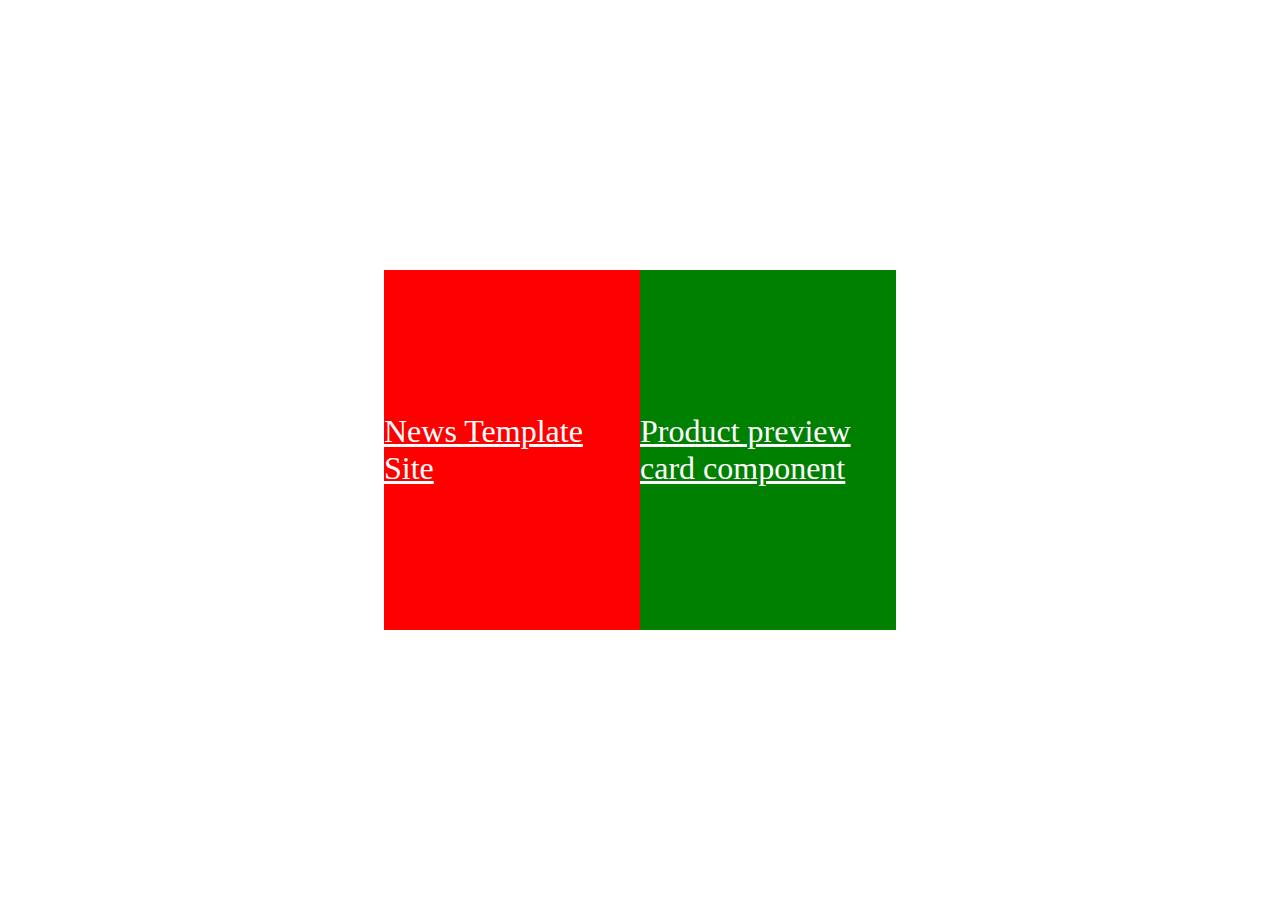
<file: index.html>
<!DOCTYPE html>
<html lang="en">

<head>
    <meta charset="UTF-8">
    <meta http-equiv="X-UA-Compatible" content="IE=edge">
    <meta name="viewport" content="width=device-width, initial-scale=1.0">
    <title>GitRepo</title>
    <style>
        a {
            font-size: xx-large;
            color: white;
        }
        .row {
            position: absolute;
            top: 30%;
            left: 30%;
            right: 30%;
            bottom: 30%;
            background-color: gainsboro;
            display: flex;

        }

        .col1 {
            background-color: red;
            width: 50%;
            height: 100%;
            display: flex;
            justify-content: center;
            align-items: center;
        }

        .col2 {
            display: flex;
            background-color: green;
            width: 50%;
            height: 100%;
            justify-content: center;
            align-items: center;
            
        }

    </style>
</head>

<body>
    <div class="row">
        <div class="col1">
            <a href="News Template Site/index.html">News Template Site</a>
        </div>
        <div class="col2">
            <a href="Product preview card component/index.html">Product preview card component</a>
        </div>
    </div>
</body>

</html>
</file>
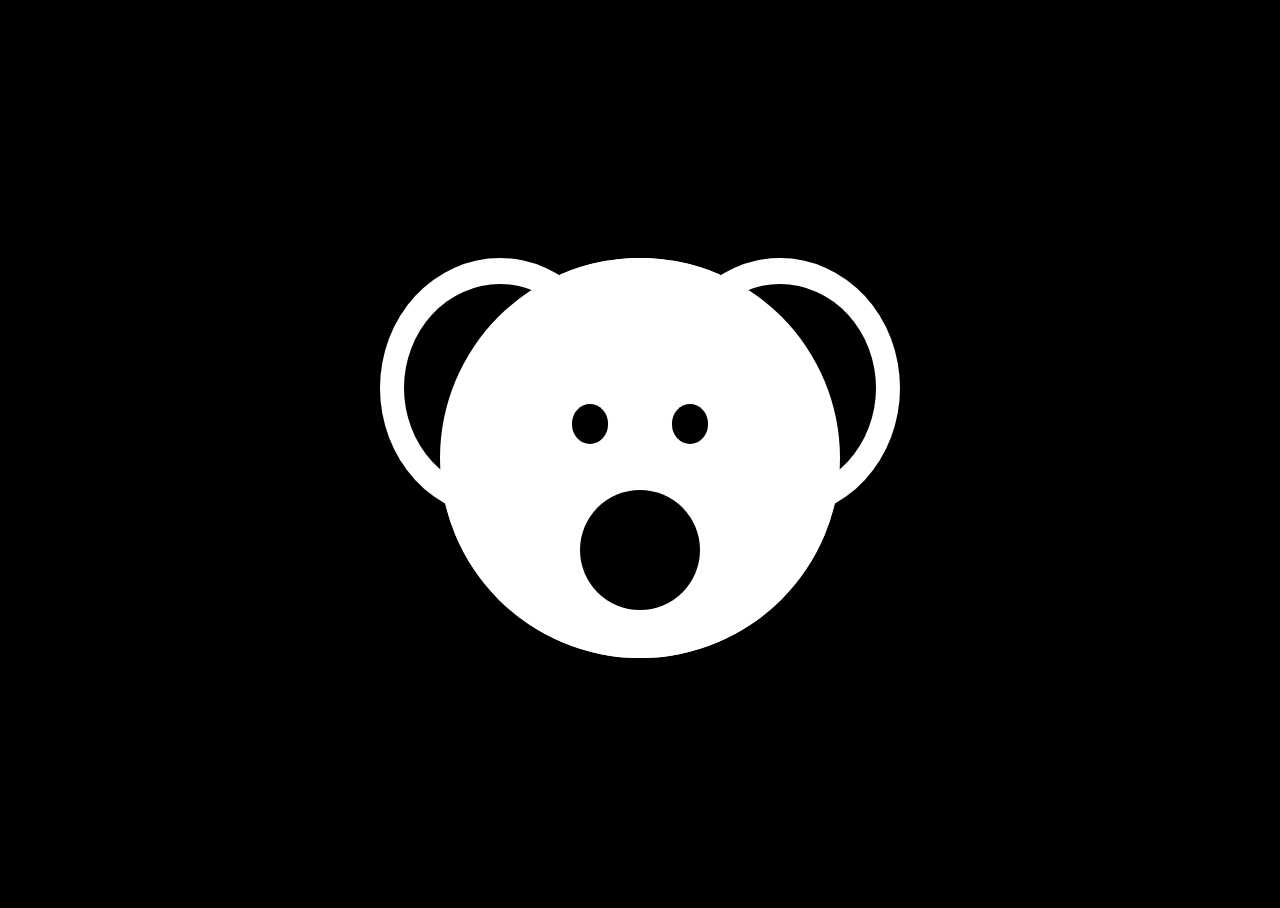
<file: Bear/index.html>
<!DOCTYPE html>
<html lang="en">

<head>
    <meta charset="UTF-8">
    <meta http-equiv="X-UA-Compatible" content="IE=edge">
    <meta name="viewport" content="width=device-width, initial-scale=1.0">
    <title>CodeZoo | Kid's Game Concept | Level 1</title>
    <link rel="stylesheet" href="style.css">
</head>

<body>
    <div class="head">
        <div class="head-copy"></div>
        <div class="nose"></div>
        <div class="ears">
            <div class="ear-left">
                <div class="inner-ear"></div>
            </div>
            <div class="ear-right">
                <div class="inner-ear"></div>
            </div>
        </div>
        <div class="eyes">
            <div class="eye-left">
                <div class="pupil"></div>
            </div>
            <div class="eye-right">
                <div class="pupil"></div>
            </div>
        </div>
    </div>
</body>

</html>
</file>
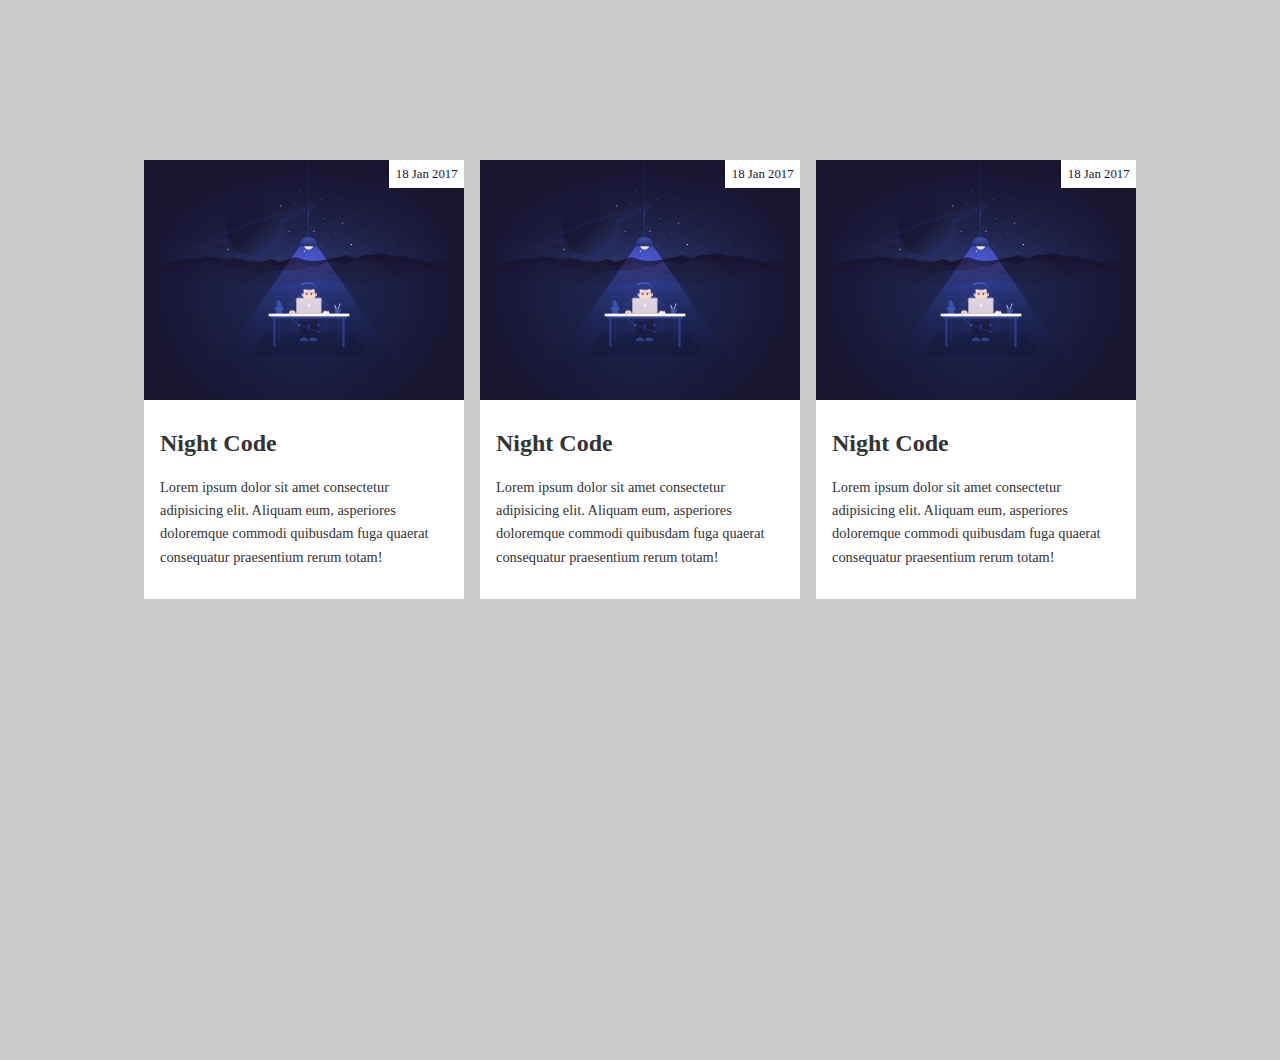
<file: Card/index.html>
<!DOCTYPE html>
<html lang="en">

<head>
    <meta charset="UTF-8">
    <meta http-equiv="X-UA-Compatible" content="IE=edge">
    <meta name="viewport" content="width=device-width, initial-scale=1.0">
    <title>Card</title>
    <link rel="stylesheet" href="style.css">
    <link rel="stylesheet" href="https://cdnjs.cloudflare.com/ajax/libs/font-awesome/4.6.3/css/font-awesome.min.css">
</head>

<body>
    <main>
        <article class="post">
            <img class="post-img" src="post.png" alt="night code">
            <div class="post-content">
                <h2 class="post-title">Night Code</h2>
                <p class="post-text">Lorem ipsum dolor sit amet consectetur adipisicing elit. Aliquam eum, asperiores
                    doloremque commodi quibusdam fuga quaerat consequatur praesentium rerum totam!</p>
            </div>
            <time class="post-date">18 Jan 2017</time>
        </article>
        <article class="post">
            <img src="post.png" alt="night code" class="post-img">
            <div class="post-content">
                <h2 class="post-title">Night Code</h2>
                <p class="post-text">Lorem ipsum dolor sit amet consectetur adipisicing elit. Aliquam eum, asperiores
                    doloremque commodi quibusdam fuga quaerat consequatur praesentium rerum totam!</p>
            </div>
            <time class="post-date">18 Jan 2017</time>
        </article>
        <article class="post">
            <img class="post-img" src="post.png" alt="night code">
            <div class="post-content">
                <h2 class="post-title">Night Code</h2>
                <p class="post-text">Lorem ipsum dolor sit amet consectetur adipisicing elit. Aliquam eum, asperiores
                    doloremque commodi quibusdam fuga quaerat consequatur praesentium rerum totam!</p>
            </div>
            <time class="post-date">18 Jan 2017</time>
        </article>
    </main>
</body>

</html>
</file>
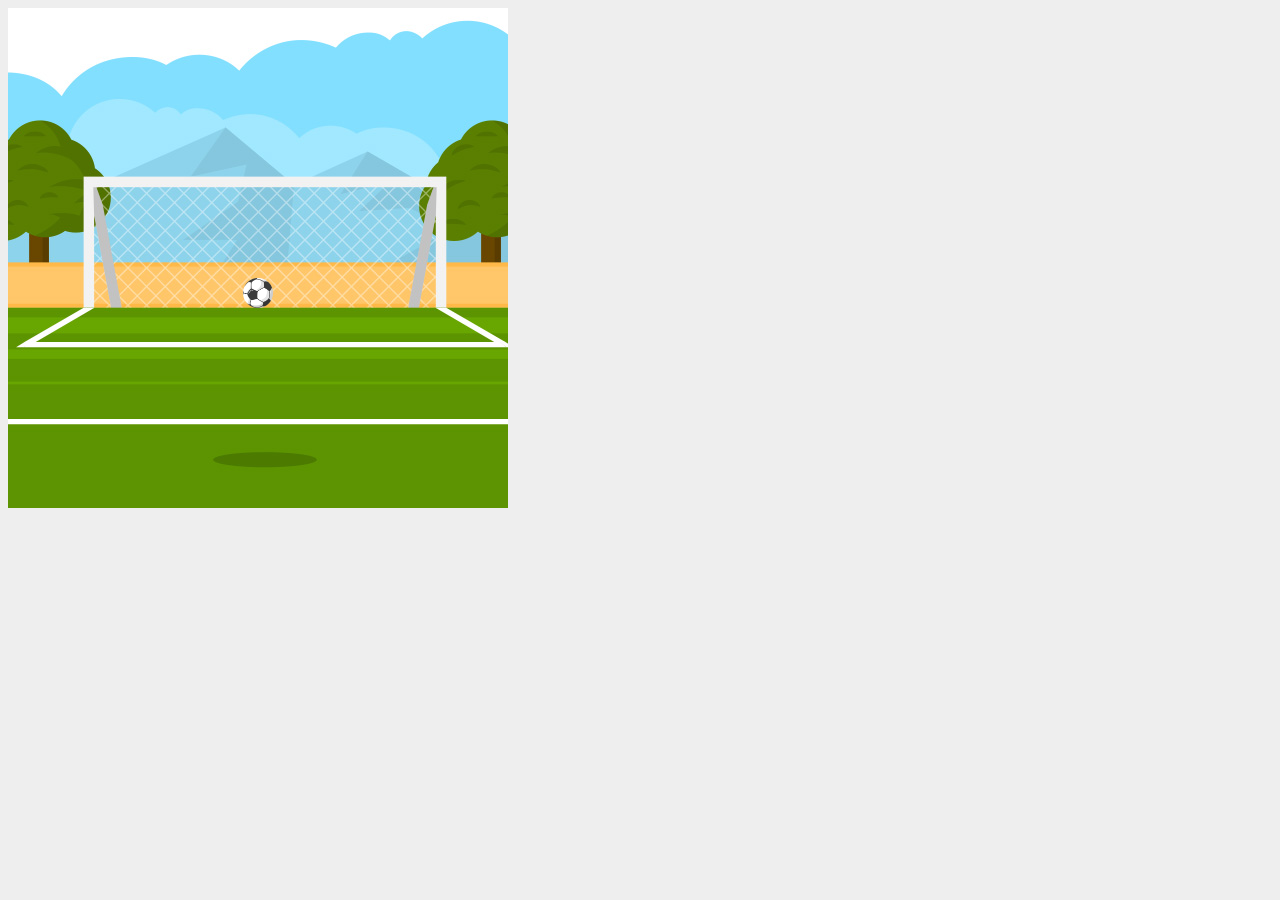
<file: Goal/index.html>
<!DOCTYPE html>
<html lang="en">
<head>
    <link rel="stylesheet" href="style.css">
    <meta charset="UTF-8">
    <meta http-equiv="X-UA-Compatible" content="IE=edge">
    <meta name="viewport" content="width=device-width, initial-scale=1.0">
    <title>Document</title>
</head>
<body>
    <div class="background goal goal-left-top goal-right-top goal-left-bottom goal-right-bottom goal-left-center goal-right-center goal-center-top goal-center-bottom goal-center-center"></div>
</body>
</html>
</file>
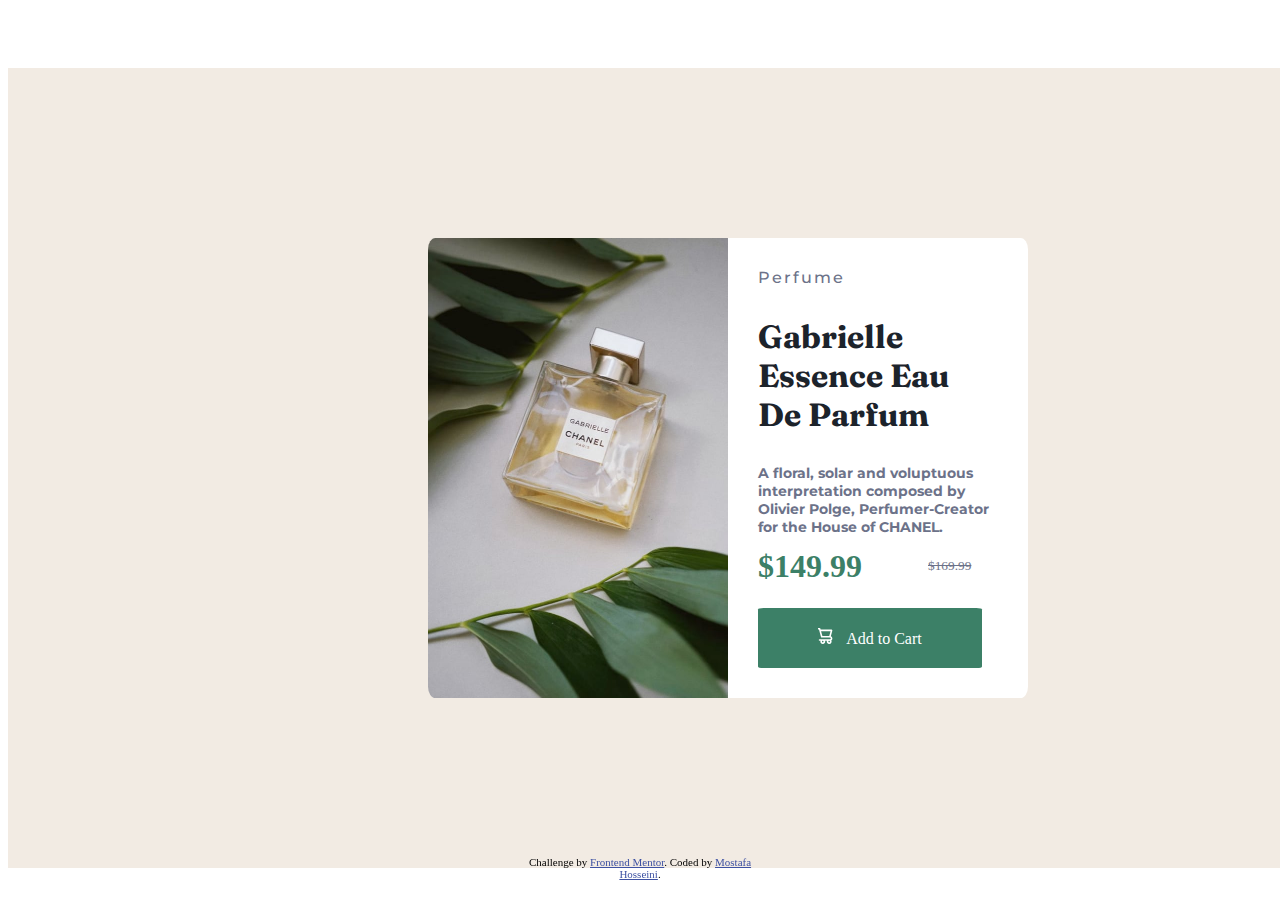
<file: Product preview card component/index.html>
<!DOCTYPE html>
<html lang="en">

<head>
  <meta charset="UTF-8">
  <meta name="viewport" content="width=device-width, initial-scale=1.0">
  <!-- displays site properly based on user's device -->

  <link rel="icon" type="image/png" sizes="32x32" href="./images/favicon-32x32.png">

  <title>Frontend Mentor | Product preview card component</title>

  <!-- Feel free to remove these styles or customise in your own stylesheet 👍 -->
  <style>
    @font-face {
      font-family: Montserrat;
      src: url(font/Montserrat-VariableFont_wght.ttf);
    }

    @font-face {
      font-family: Fraunces;
      src: url(font/Fraunces-VariableFont_SOFT\,WONK\,opsz\,wght.ttf);
    }

    @media screen and (min-width:768px) {
     
      span.d::after{
        content: "\a";
        white-space: pre;
      }
      .mob {
        display: none;
      }

      .attribution {
        font-size: 11px;
        text-align: center;
        position: fixed;
        bottom: 20px;
        left: 40%;
        right: 40%;

      }

      .attribution a {
        color: hsl(228, 45%, 44%);
      }


      .super-container {
        background-color: hsl(30, 38%, 92%);
        position: relative;
        width: 1440px;
        height: 800px;
        margin: auto;
        top: 60px;
      }

      .image {
        position: absolute;
        top: 170px;
        left: 420px;
        right: 720px;
        bottom: 170px;

      }

      .image img {
        border-top-left-radius: 2.5%;
        border-bottom-left-radius: 2.5%;
        width: 300px;
        height: 460px;
      }

      .container {
        background-color: hsl(0, 0%, 100%);
        position: absolute;
        top: 170px;
        bottom: 170px;
        right: 420px;
        left: 720px;
        width: 300px;
        height: 460px;
        border-top-right-radius: 2.5%;
        border-bottom-right-radius: 2.5%;
      }

      .perfume {
        letter-spacing: 2px;
        color: hsl(228, 12%, 48%);
        margin-top: 30px;
        margin-left: 30px;
        font-size: medium;
        font-family: Montserrat;
        font-weight: 500;
      }

      .title {
        margin-top: 30px;
        color: hsl(212, 21%, 14%);
        margin-left: 30px;
        font-size: xx-large;
        text-align: justify;

        font-family: Fraunces;
        font-weight: 700;
      }

      .desciption {
        font-size: 14px;
        margin-top: 30px;
        margin-left: 30px;
        color: hsl(228, 12%, 48%);
        font-family: Montserrat;
        font-weight: 700;


      }

      .price {
        position: absolute;
        top: 310px;

      }

      .price-real {
        position: absolute;
        left: 200px;
        top: 10px;
        text-decoration: line-through;
        font-size: smaller;
        color: hsl(228, 12%, 48%);
      }

      .price-discount {
        position: absolute;
        left: 30px;
        font-size: xx-large;
        font-weight: bold;
        color: hsl(158, 36%, 37%);
      }


      .button {
        position: absolute;
        top: 370px;
        left: 30px;
        background-color: hsl(158, 36%, 37%);
        padding: 20px 60px;
        border-radius: 2.5%;
        color: hsl(0, 0%, 100%);
      }

      .button span img {
        margin-right: 10px;
      }

      .button:hover {
        background-color: #1a4031;
        border-radius: 3%;
        cursor: pointer;
      }
    }

    @media screen and (max-width:768px) {
      
      span.m::after{
        content: "\a";
        white-space: pre;
      }
      .desk {
        display: none;

      }

      .attribution {
        font-size: 11px;
        text-align: center;
        position: fixed;
        bottom: 20px;
        left: 40%;
        right: 40%;
        display: none;

      }

      .attribution a {
        color: hsl(228, 45%, 44%);
      }


      .super-container {
        background-color: hsl(30, 38%, 92%);
        position: absolute;
        width: 375px;
        height: 670px;
        right: 0;
        left: 0;
        top: 0px;
        bottom: 0px;

      }

      .image {

        position: absolute;
        top: 30px;
        left: 20px;
        right: 20px;
        bottom: 390px;

      }

      .image img {

        border-top-left-radius: 2.5%;
        border-top-right-radius: 2.5%;
        width: 340px;
        height: 240px;
      }

      .container {
        background-color: hsl(0, 0%, 100%);
        position: absolute;
        top: 270px;
        bottom: 30px;
        right: 20px;
        left: 20px;
        width: 340px;
        height: 370px;
        border-bottom-left-radius: 2.5%;
        border-bottom-right-radius: 2.5%;
      }

      .perfume {
        letter-spacing: 5px;
        color: hsl(228, 12%, 48%);
        margin-top: 20px;
        margin-left: 20px;
        font-size: medium;
        font-family: Montserrat;
        font-weight: 500;
      }

      .title {
        margin-top: 20px;
        color: hsl(212, 21%, 14%);
        margin-left: 20px;
        font-size: xx-large;
        text-align: justify;
        font-family: Fraunces;
        font-weight: 700;
      }


      .desciption {
        font-size: 14px;
        margin-top: 20px;
        margin-left: 20px;
        color: hsl(228, 12%, 48%);
        font-family: Montserrat;
        font-weight: 700;


      }

      .price {
        position: absolute;
        top: 250px;

      }

      .price-real {
        position: absolute;
        left: 160px;
        top: 10px;
        text-decoration: line-through;
        font-size: smaller;
        color: hsl(228, 12%, 48%);
      }

      .price-discount {
        position: absolute;
        left: 20px;
        font-size: xx-large;
        font-weight: bold;
        color: hsl(158, 36%, 37%);
      }

      .button {
        position: absolute;
        top: 300px;
        left: 20px;
        right: 20px;
        bottom: 30px;
        background-color: hsl(158, 36%, 37%);
        padding: 10px 90px;
        border-radius: 2.5%;
        color: hsl(0, 0%, 100%);
      }

      .button span img {
        margin-right: 10px;
      }

      .button:hover {
        background-color: #1a4031;
        border-radius: 3%;
        cursor: pointer;
      }
    }
  </style>
</head>

<body>
  <div class="super-container">
    <div class="image">
      <img src="images/image-product-desktop.jpg" alt="" class="desk">
      <img src="images/image-product-mobile.jpg" alt="" class="mob">
    </div>
    <div class="container">
      <div class="perfume">
        Perfume
      </div>

      <div class="title">
        <span class="d">Gabrielle</span> <span class="m">Essence</span> <span class="d">Eau</span> De Parfum
      </div>

      <div class="desciption">
        A floral, solar and <span class="m d">voluptuous</span> interpretation composed <span class="d">by</span> <span class="m">Olivier</span> Polge,
          <span class="d">Perfumer-Creator</span> for the House <span class="m">of</span> CHANEL.
      </div>

      <div class="price">
        <span class="price-discount">$149.99</span>
        <span class="price-real">$169.99</span>
      </div>


      <div class="button">
        <span><img src="images/icon-cart.svg" alt=""></span>
        <span>Add to Cart</span>

      </div>
    </div>

    <div class="attribution">
      Challenge by <a href="https://www.frontendmentor.io?ref=challenge" target="_blank">Frontend Mentor</a>.
      Coded by <a href="#">Mostafa Hosseini</a>.
    </div>
  </div>

</body>

</html>
</file>
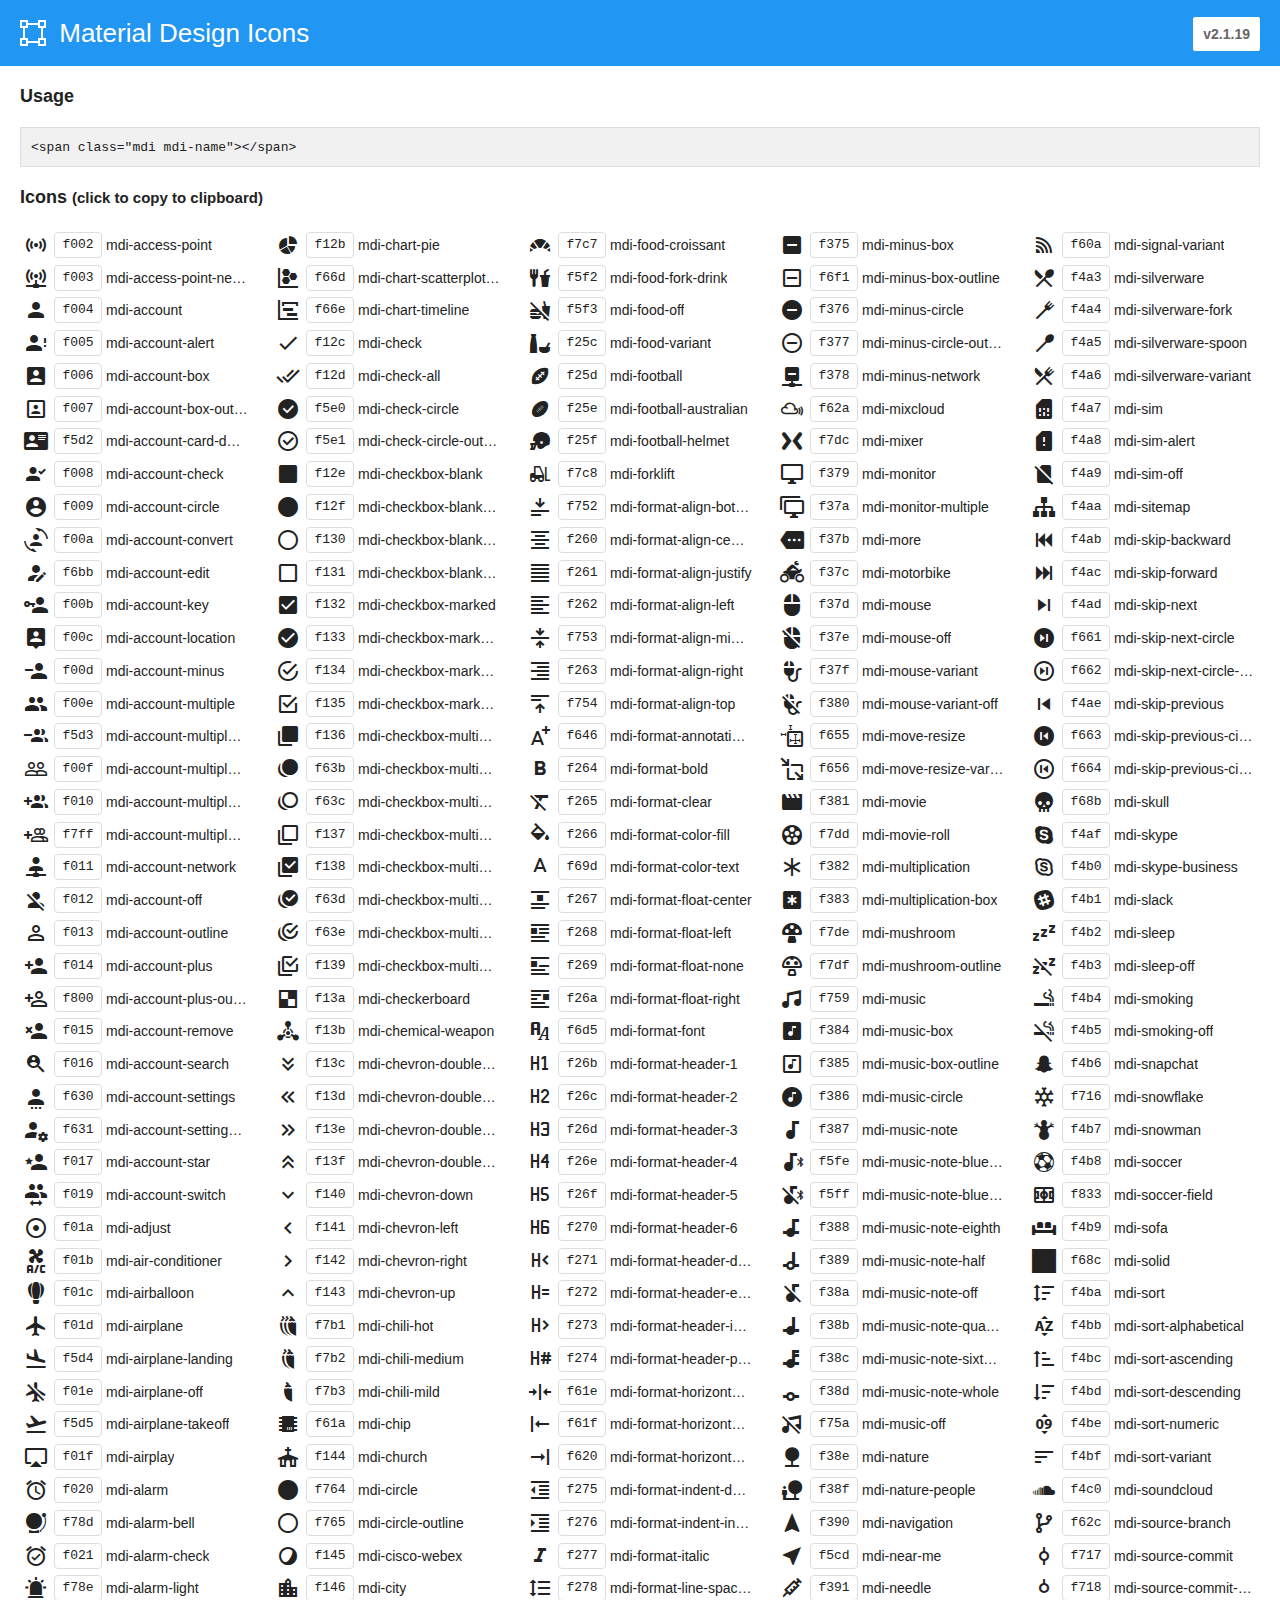
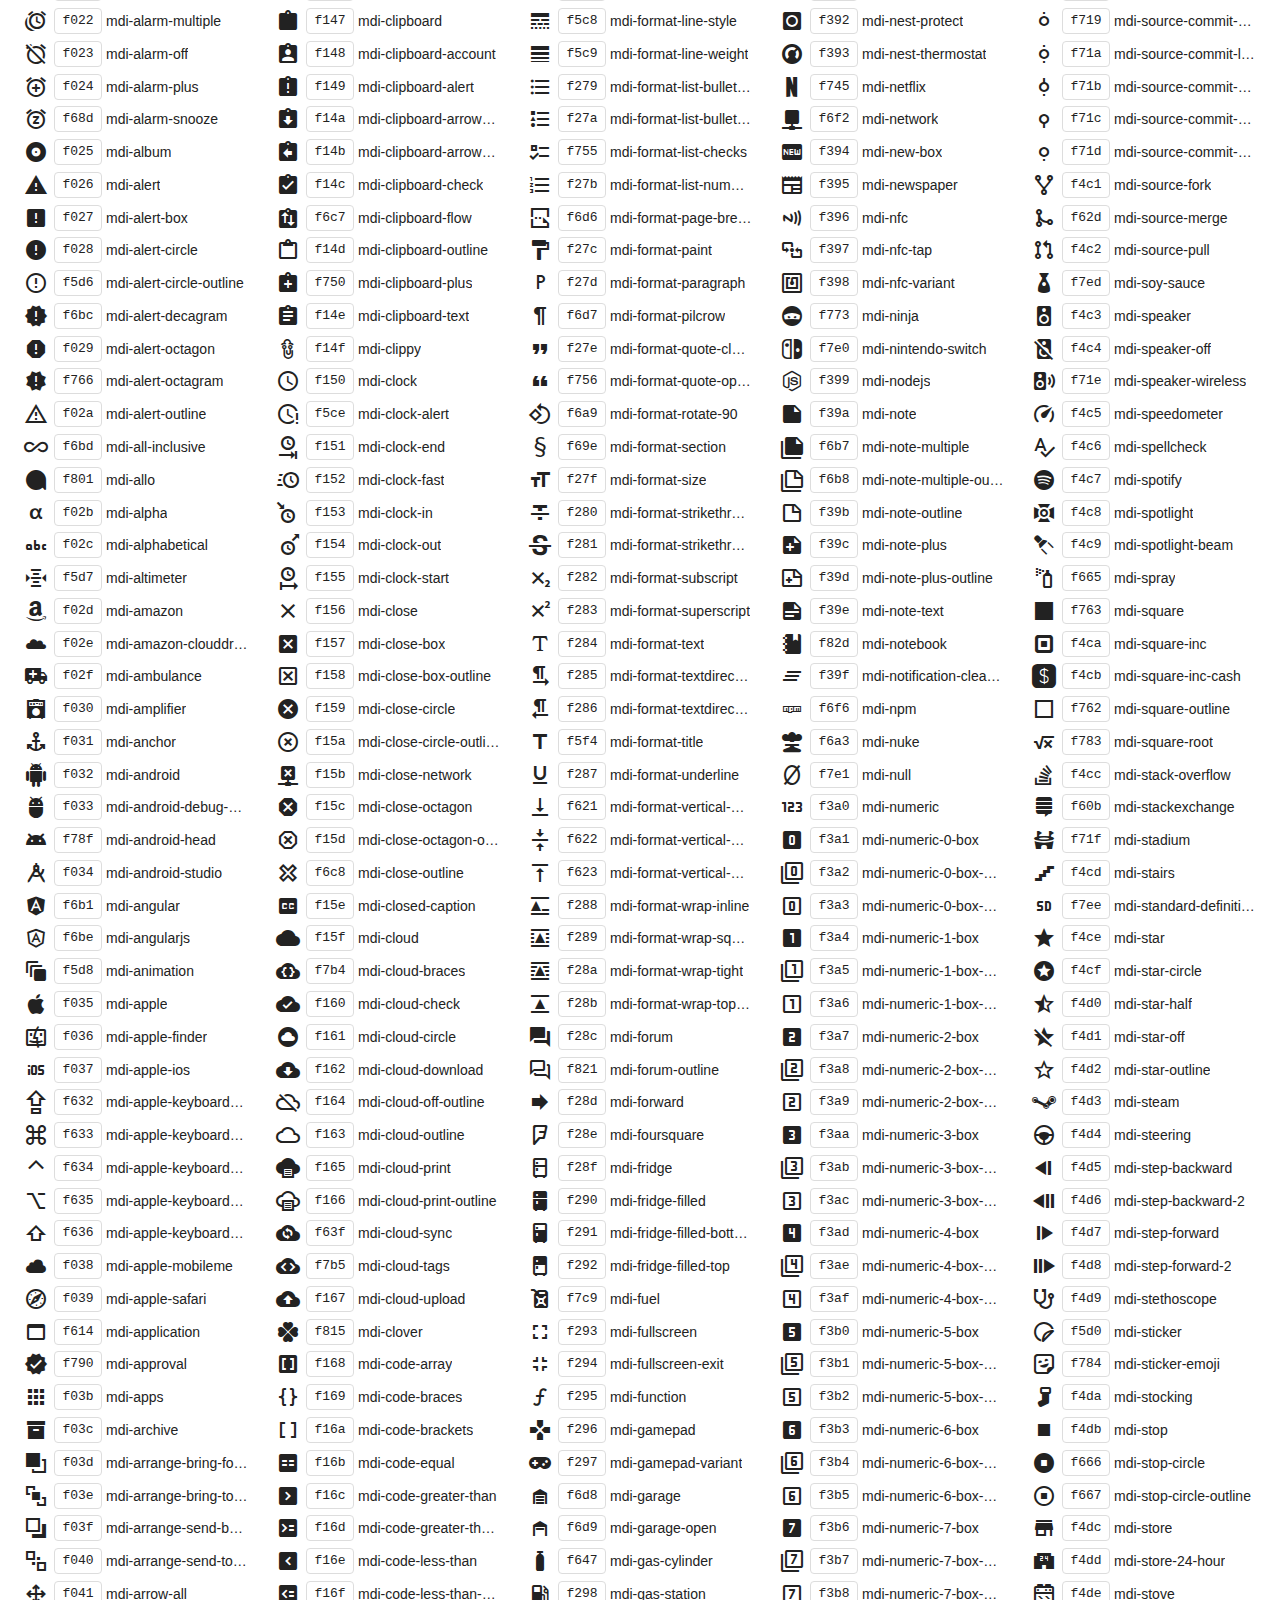
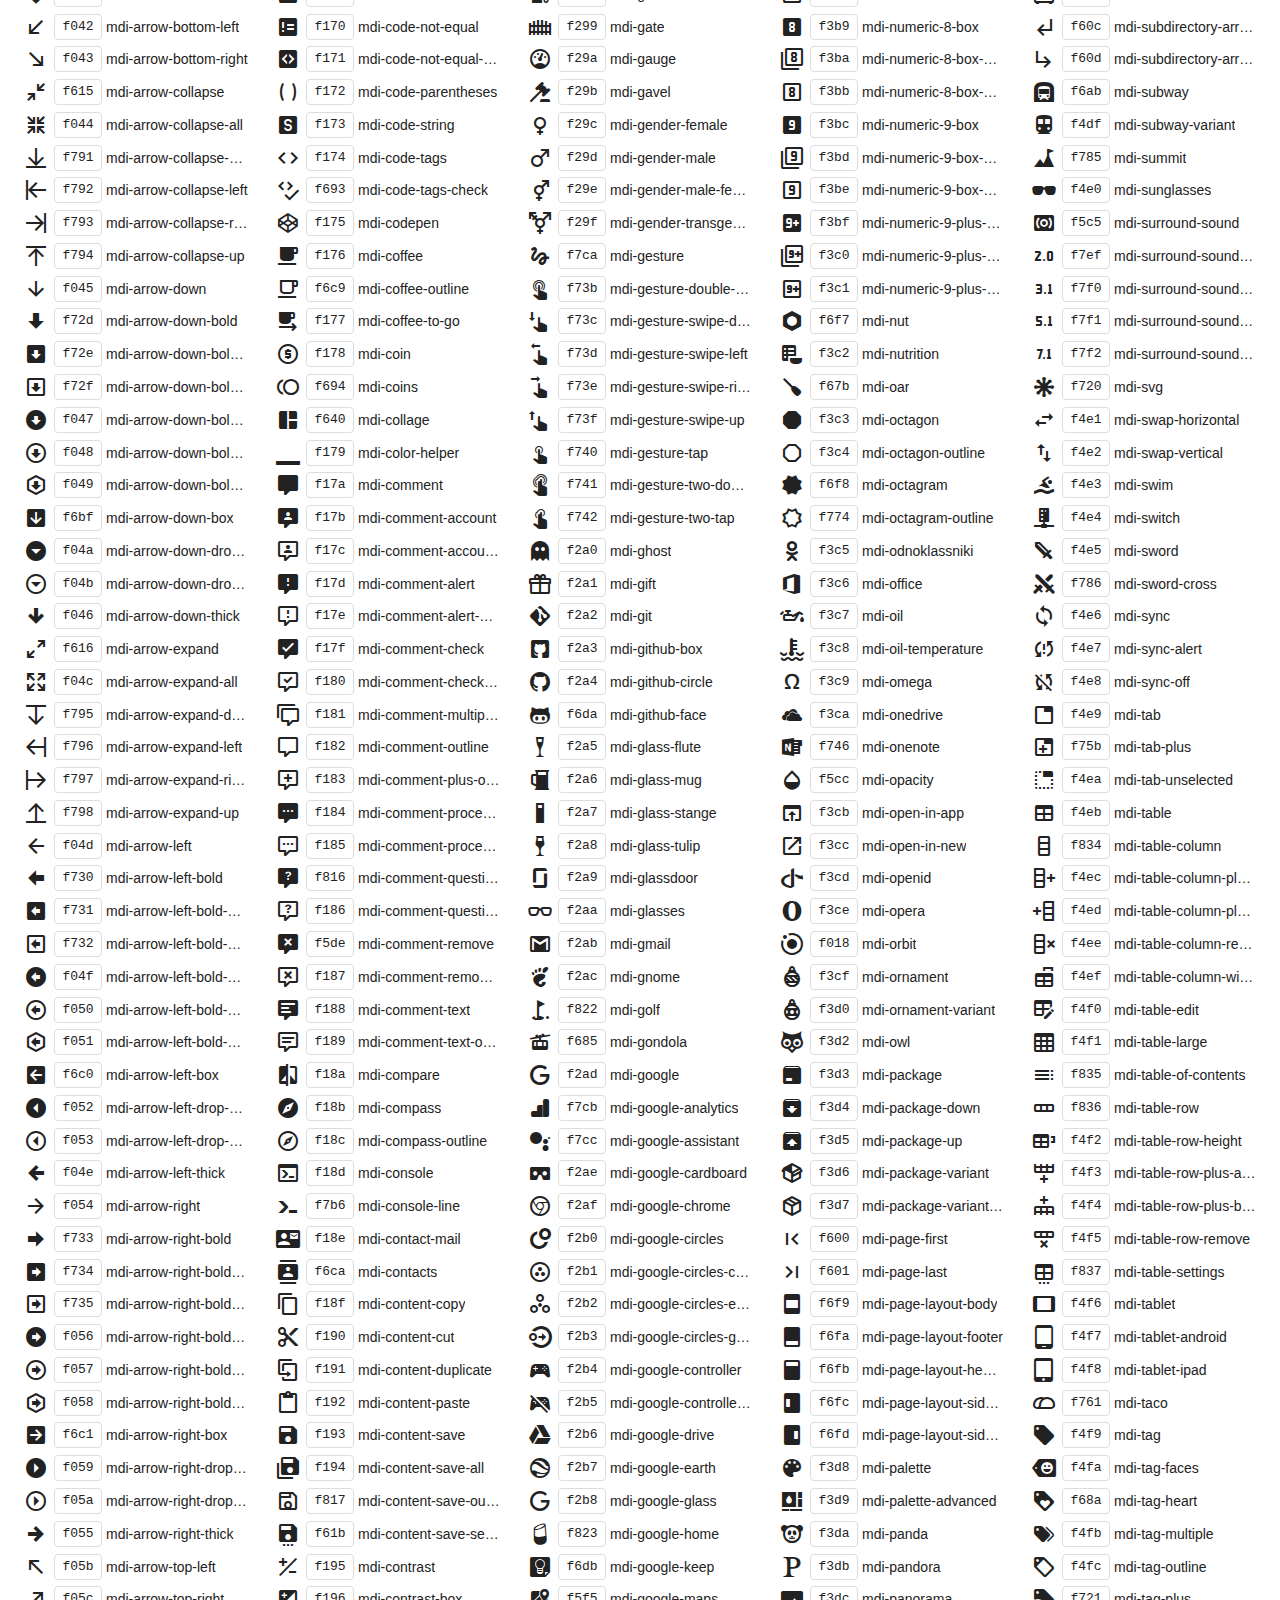
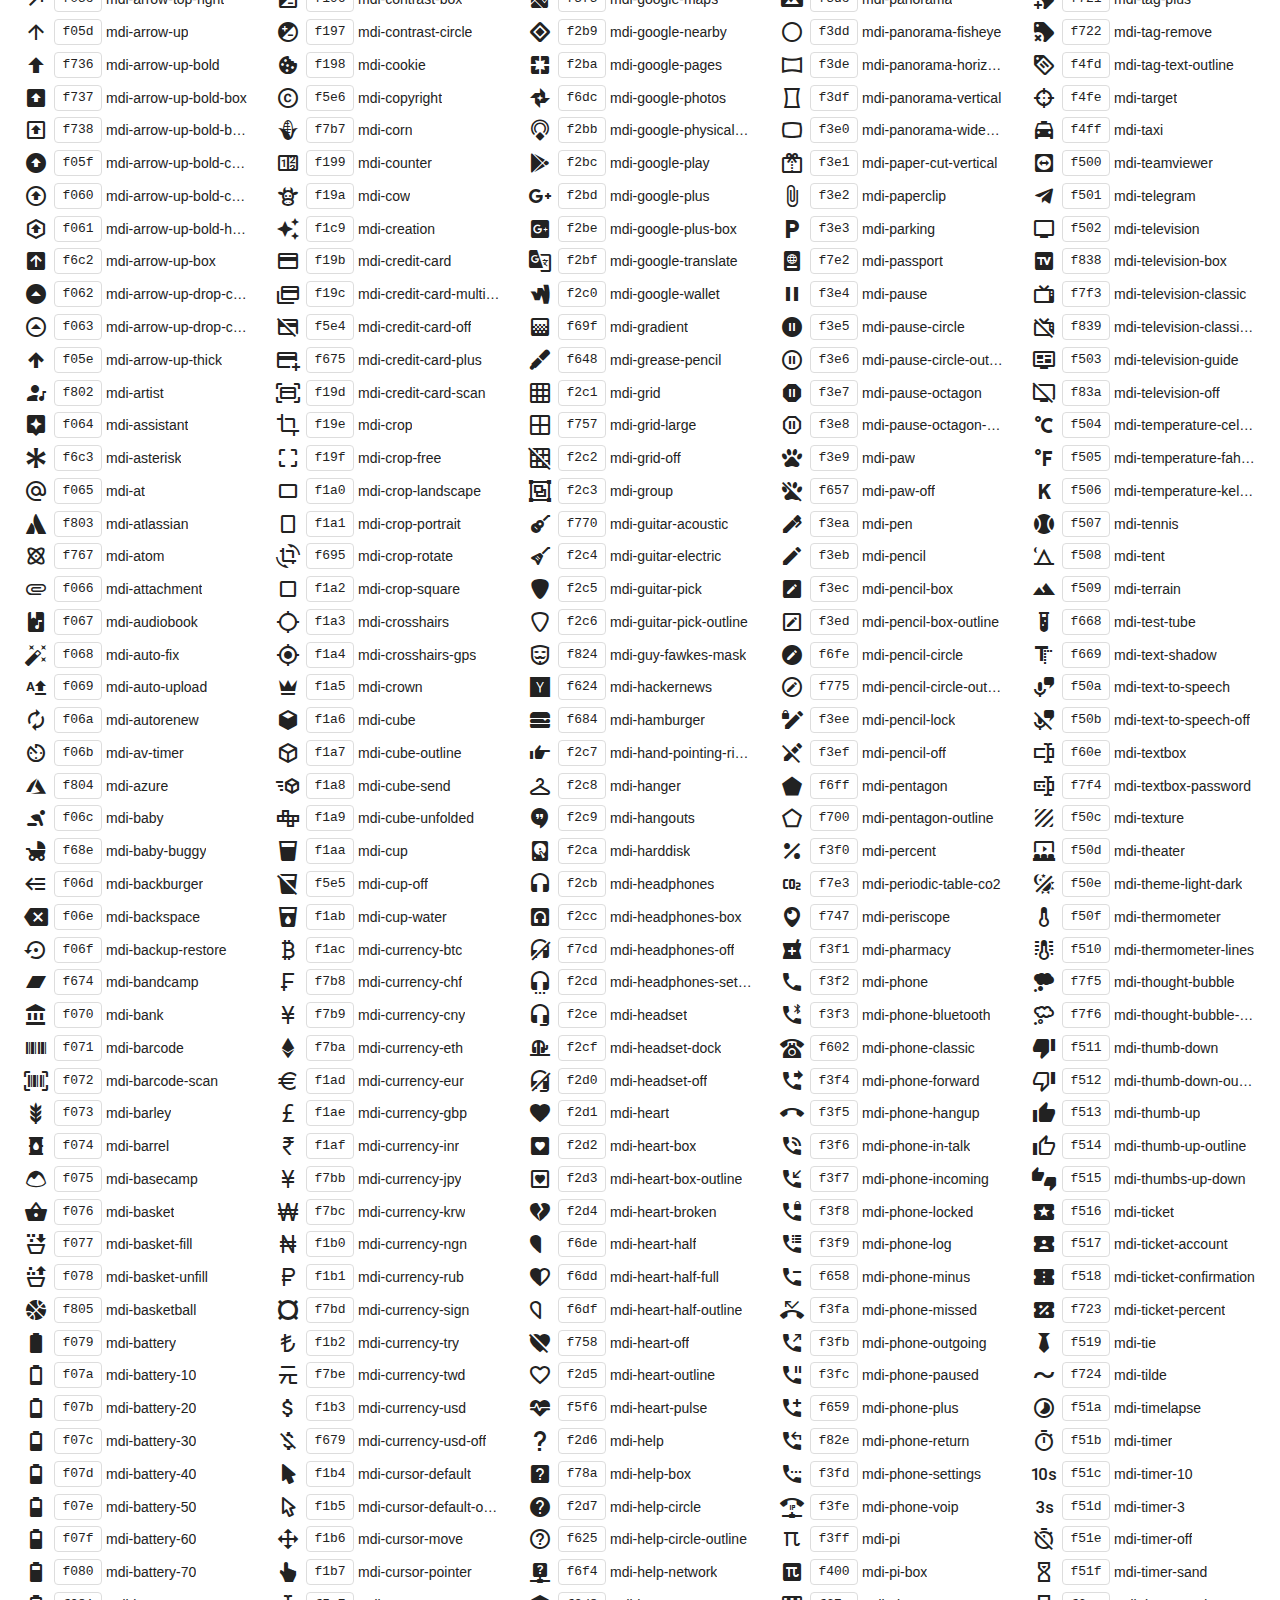
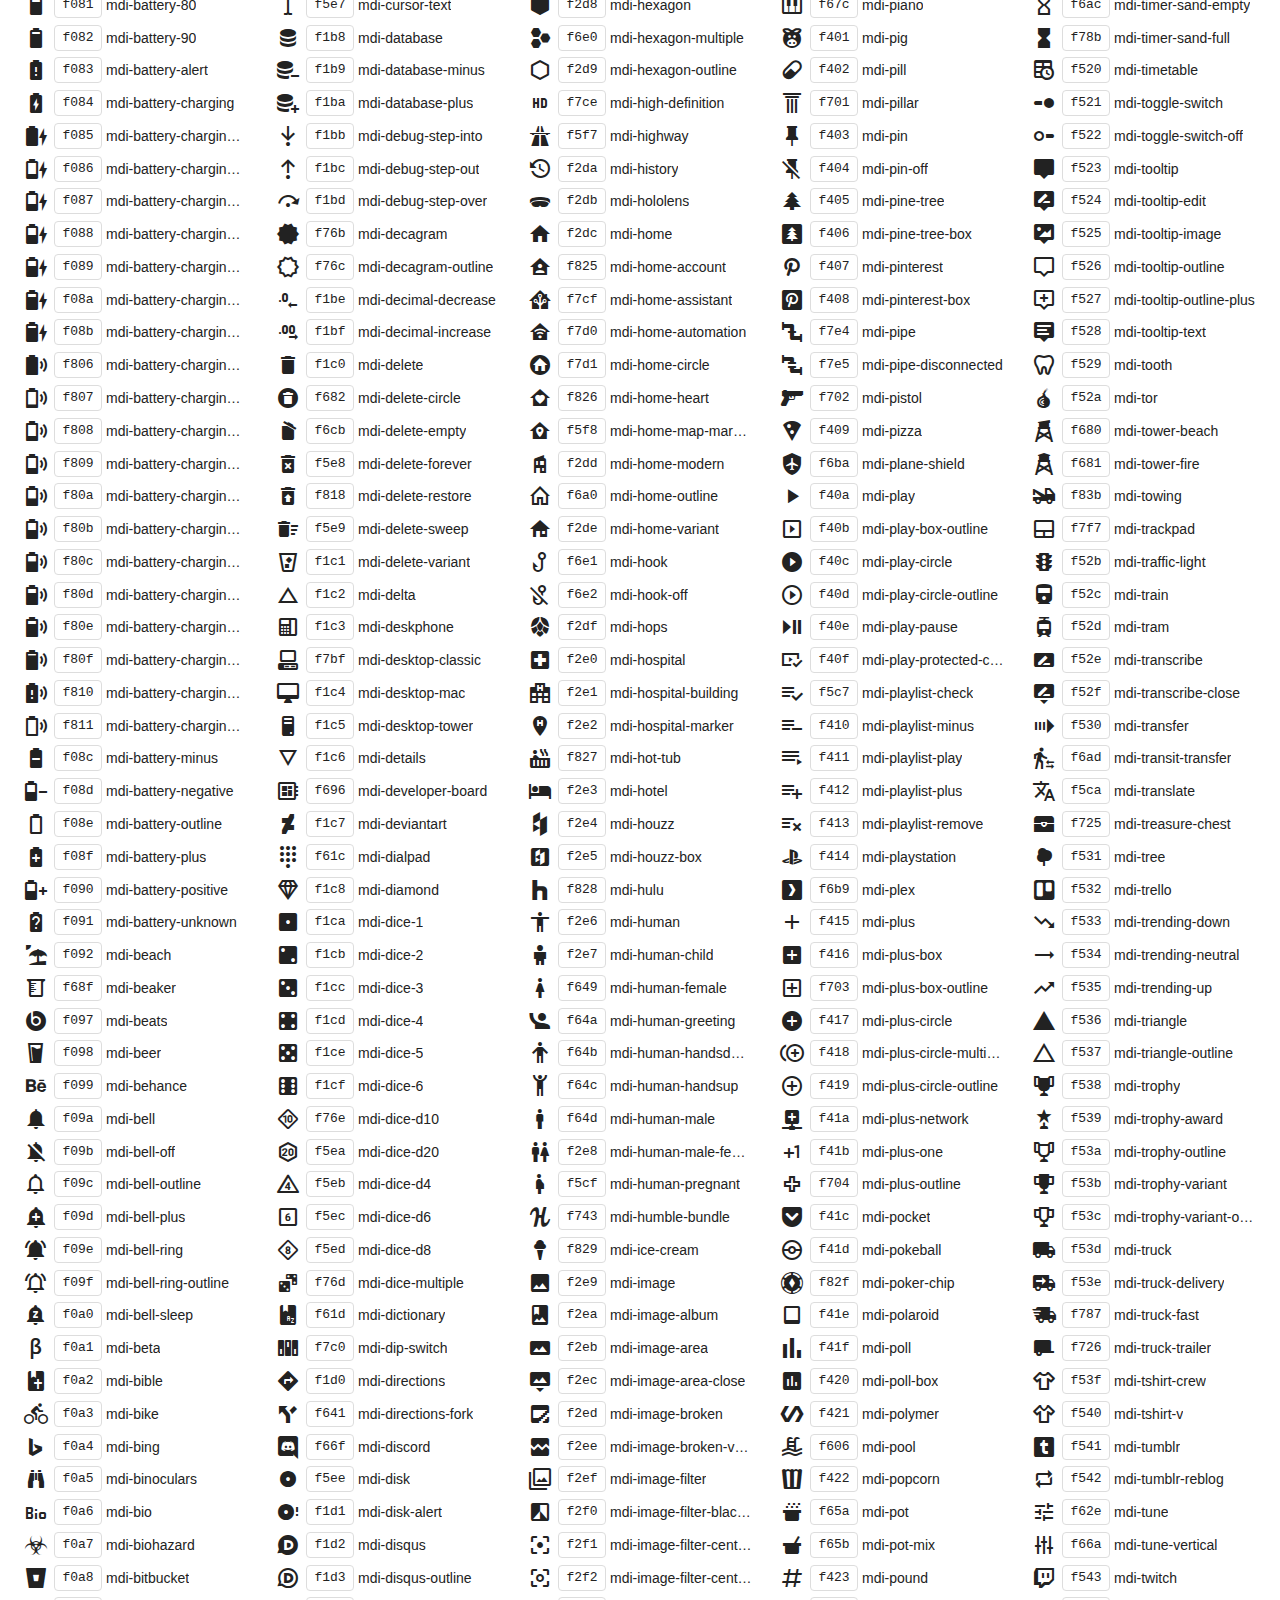
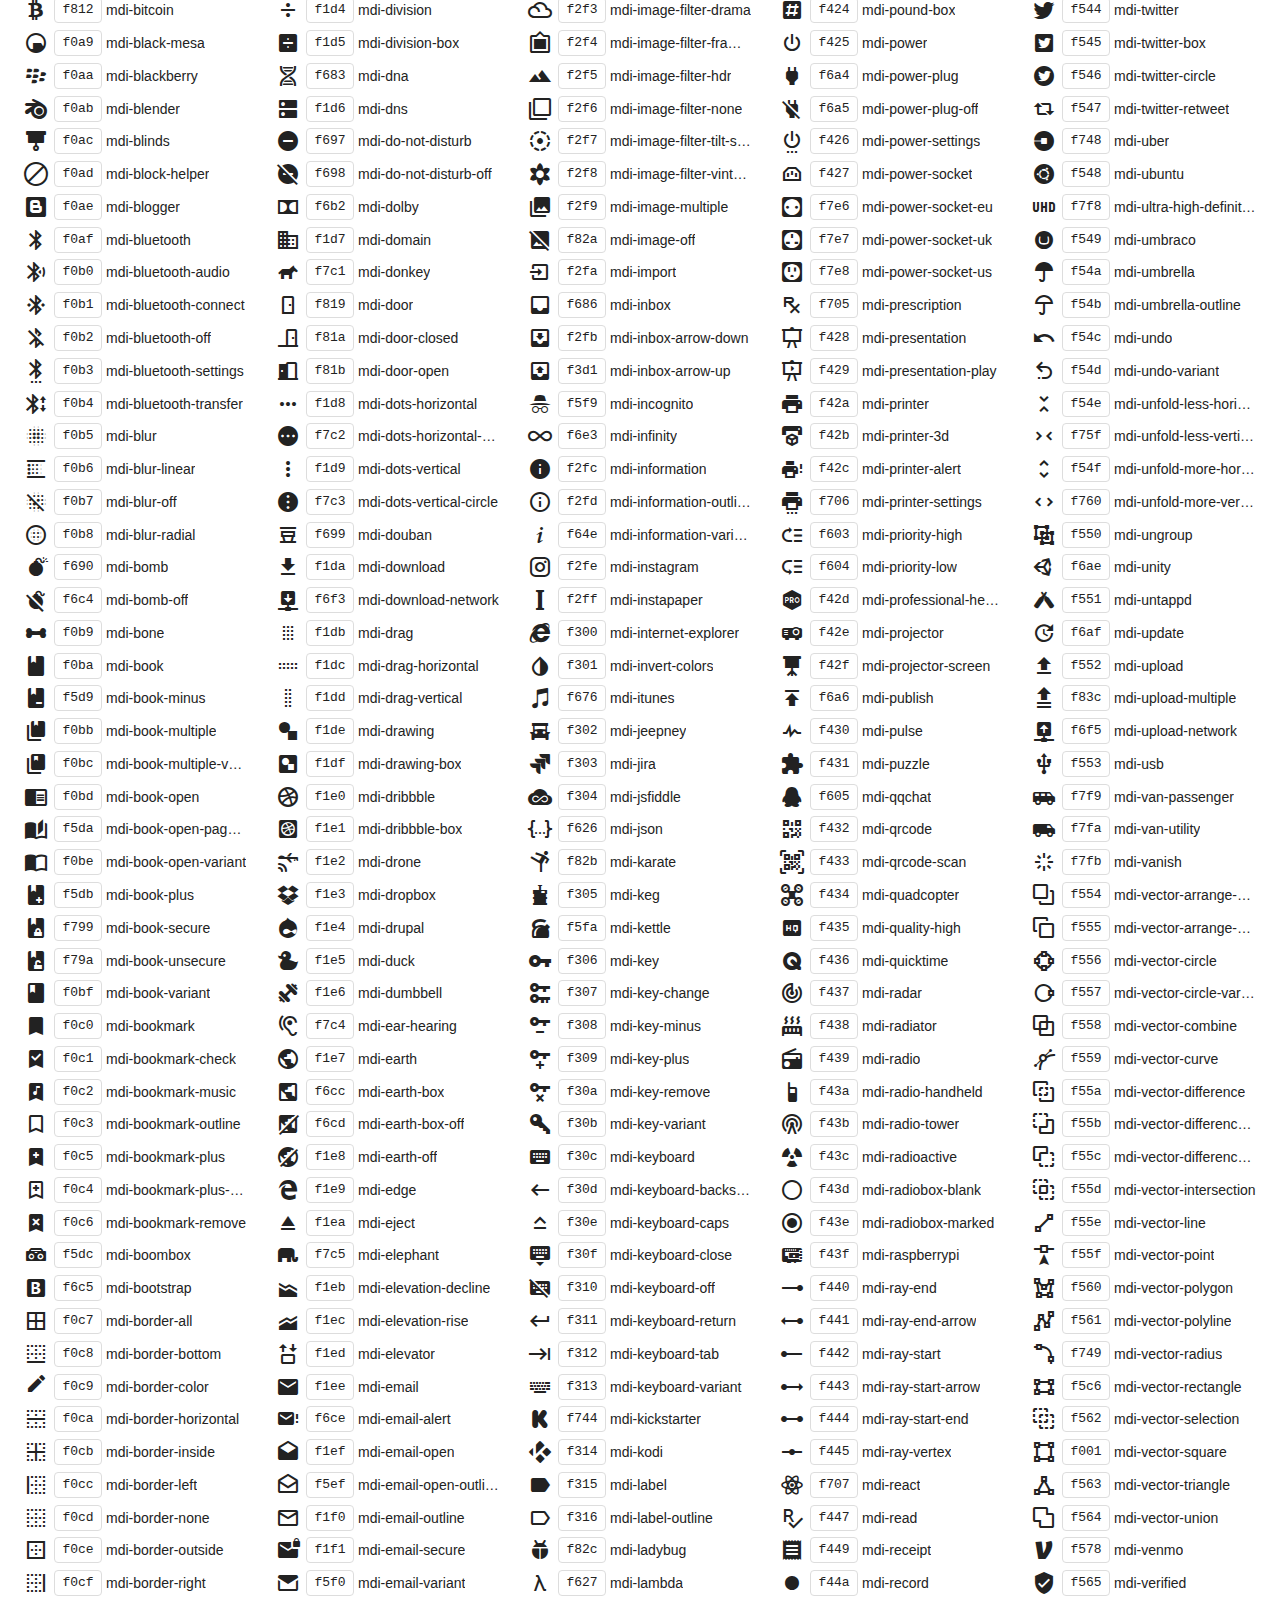
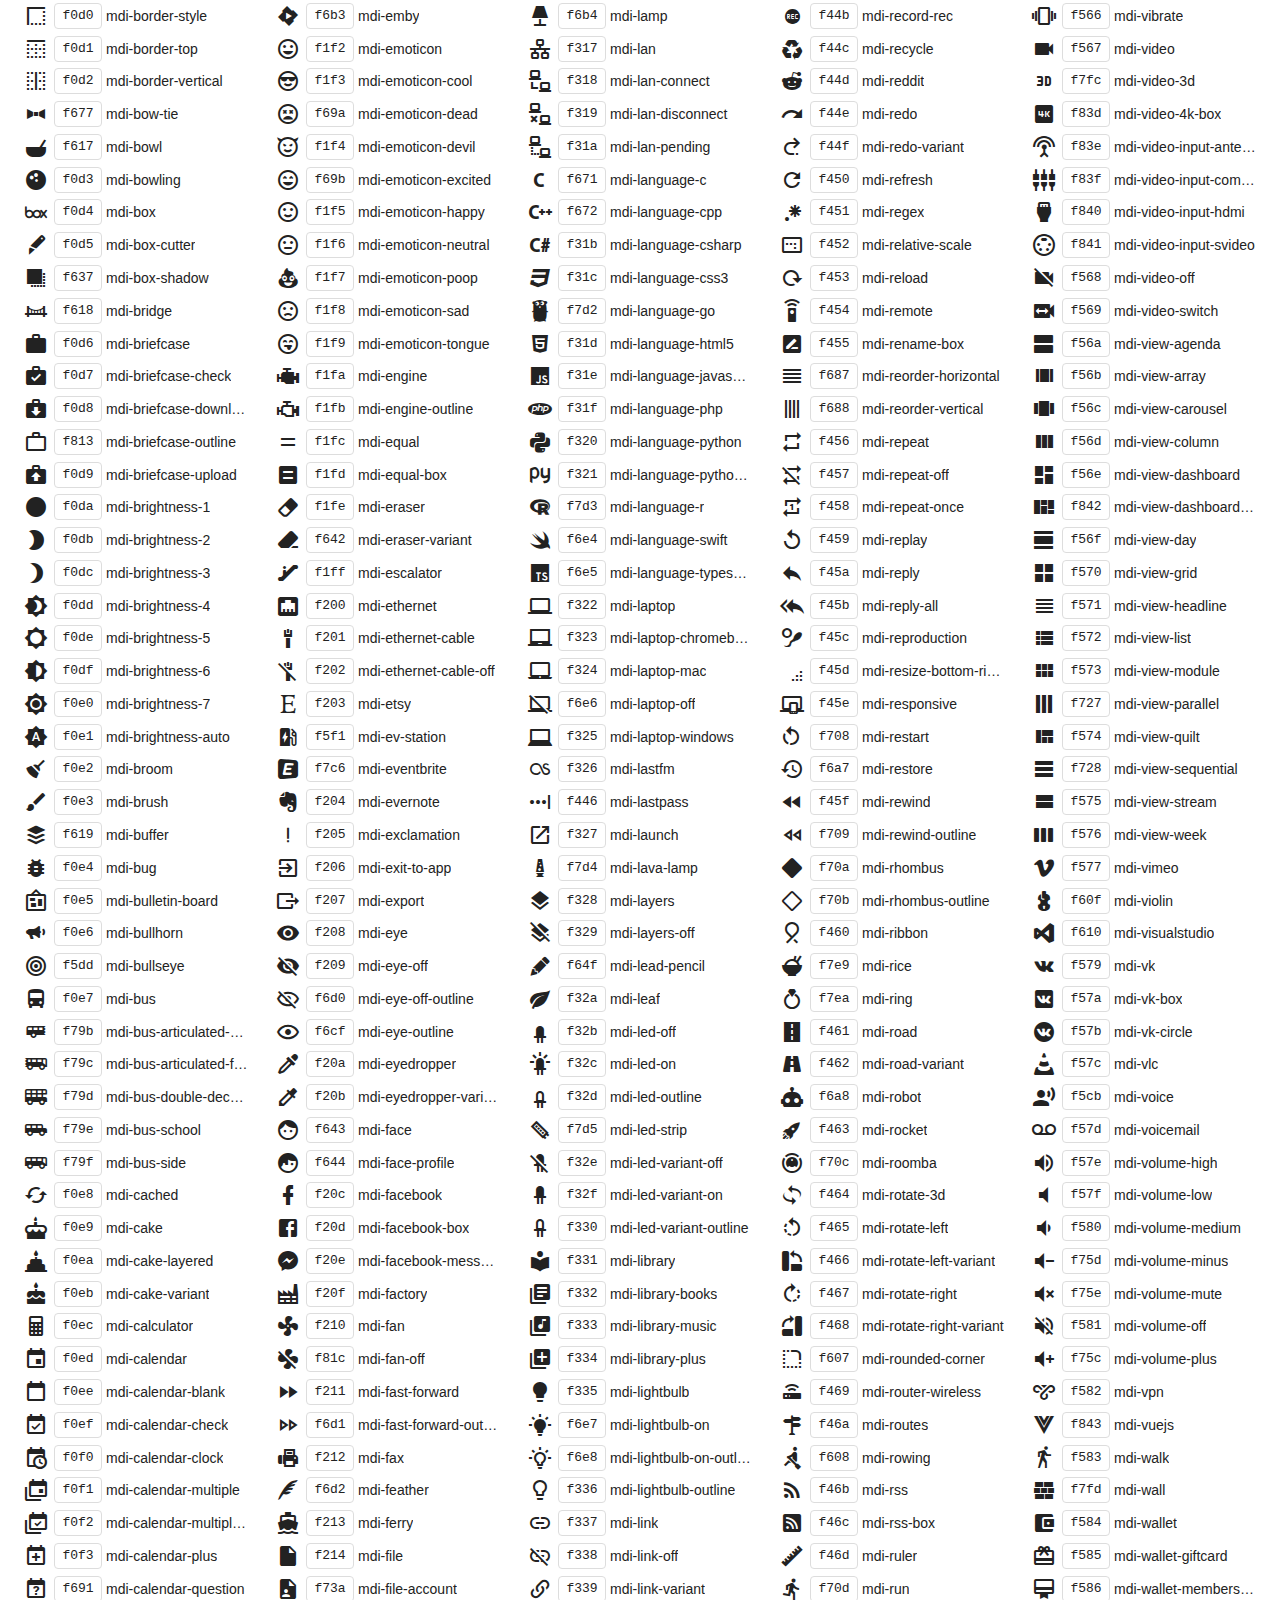
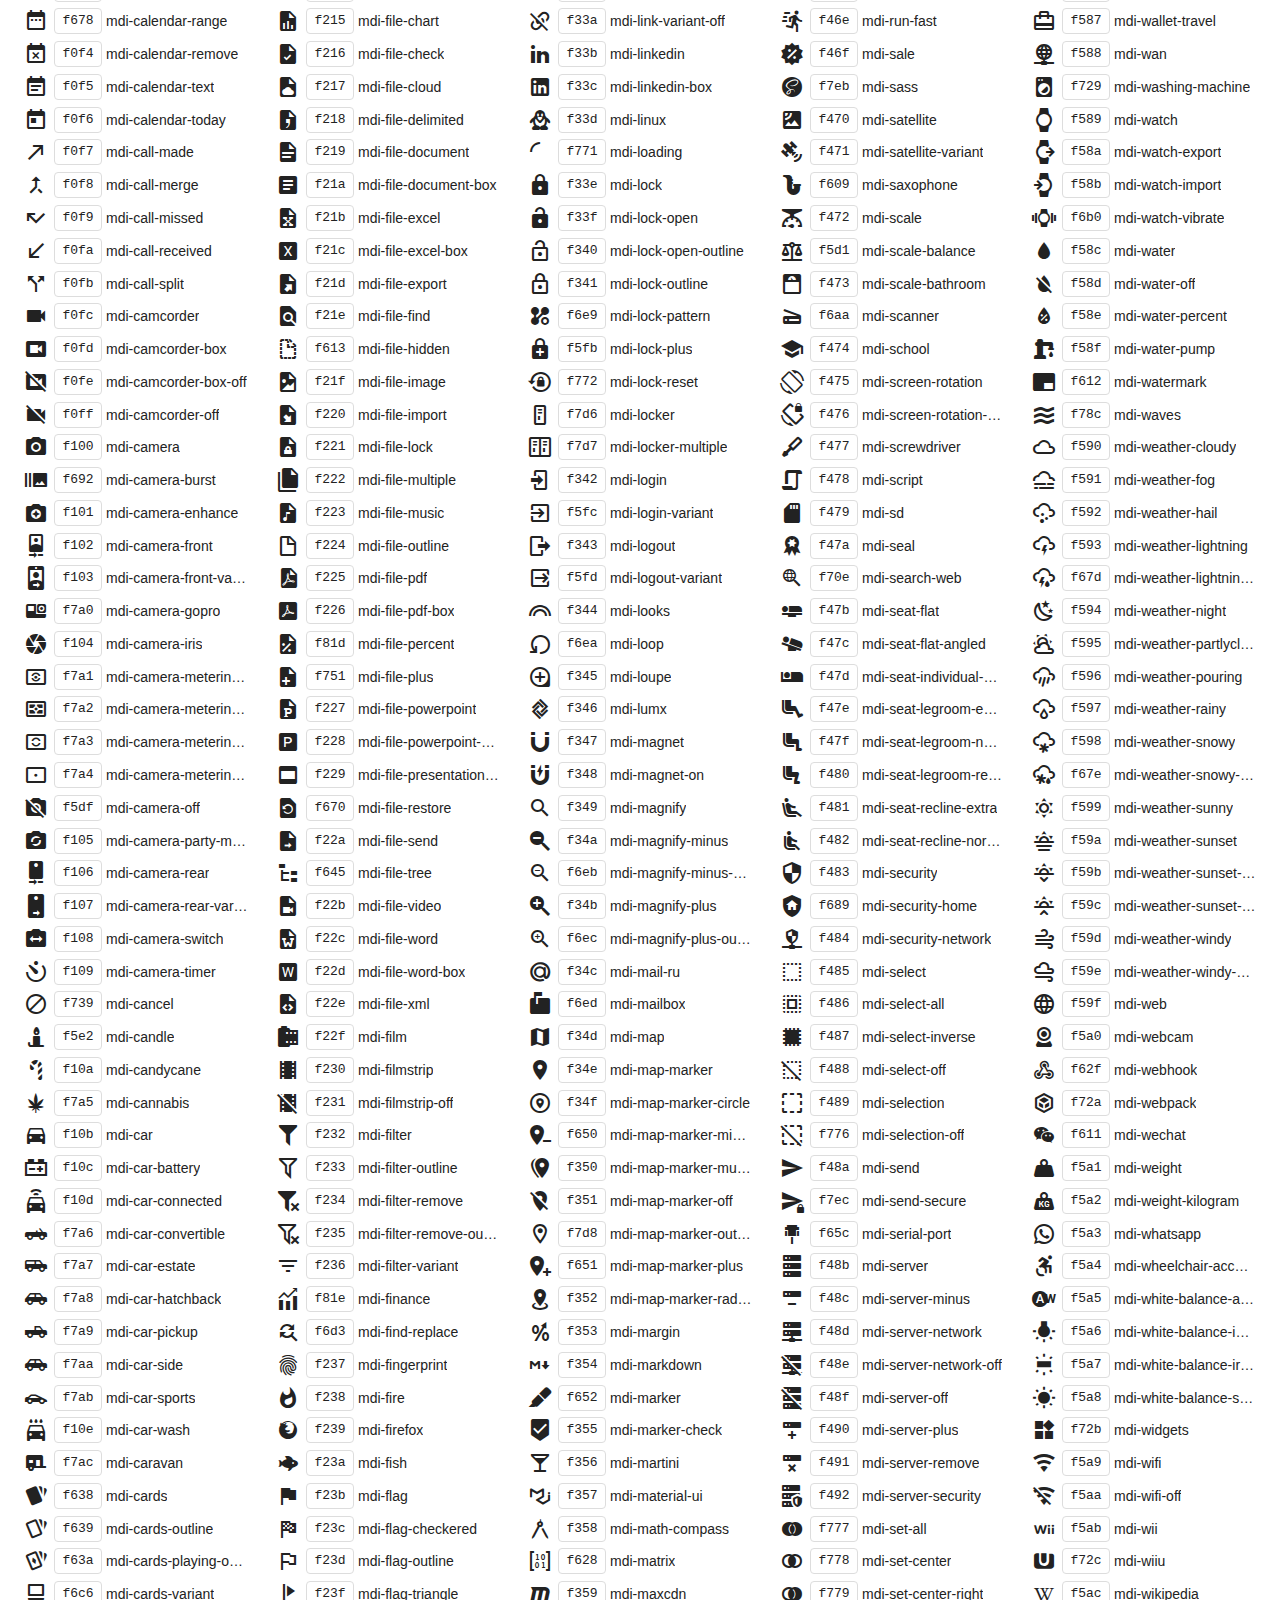
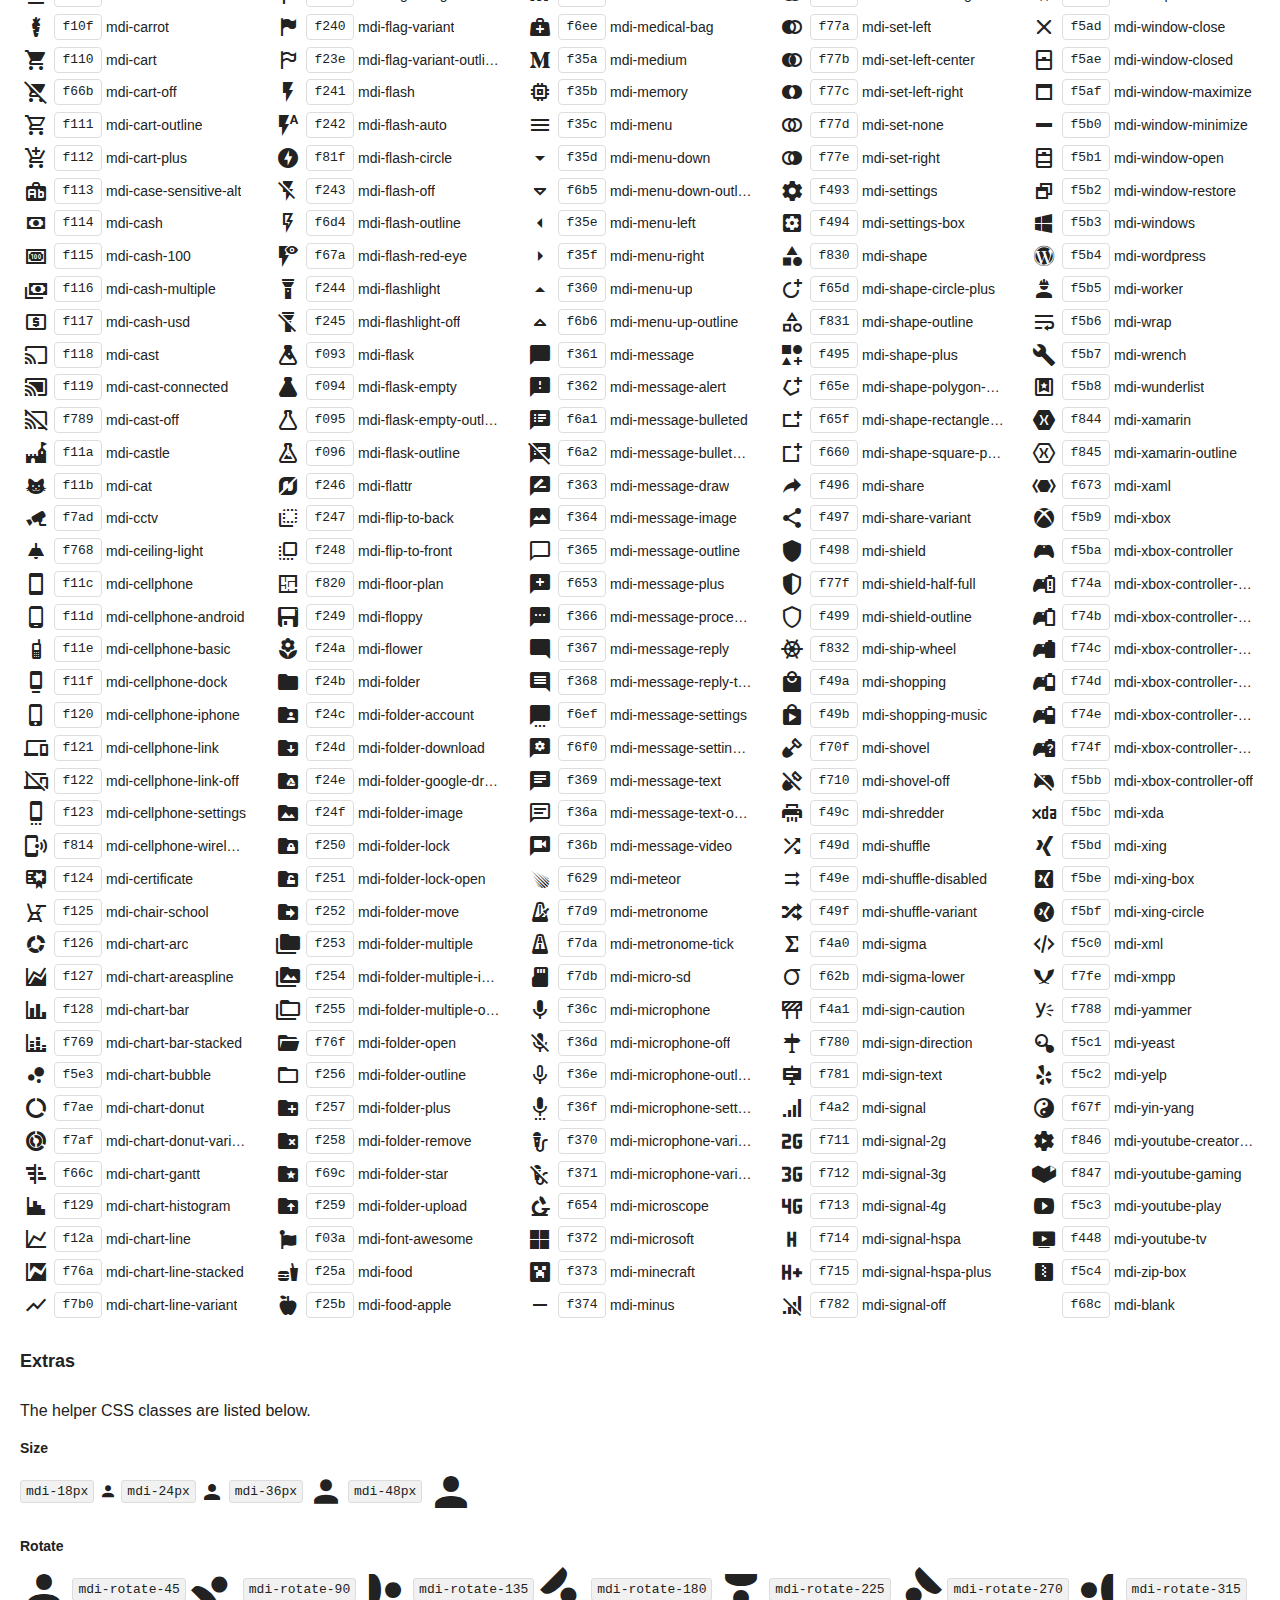
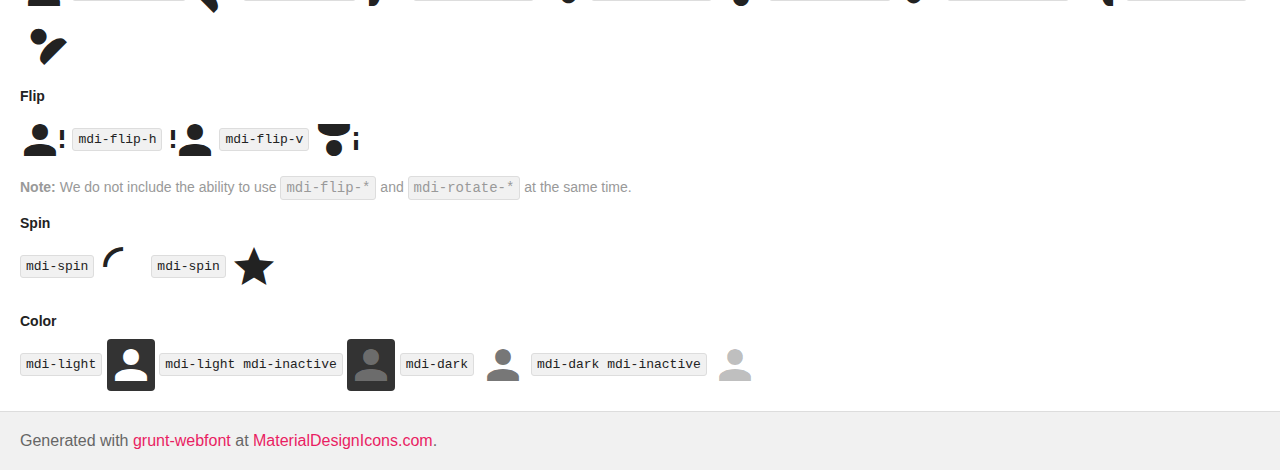
<file: adminPanel/fonts/MaterialDesign/preview.html>
﻿<!doctype html>
<html>
<head>
    <meta charset="utf-8" />
    <title>Material Design Icons</title>
    <style>
        * {
            margin: 0;
            padding: 0;
        }

        body {
            margin: 0;
            padding: 0;
            background: #fff;
            color: #222;
        }

        h1, h2, h3, p, div, footer {
            font-family: "Helvetica Neue", Arial, sans-serif;
        }

        h1 {
            padding: 20px 20px 16px 20px;
            font-size: 26px;
            line-height: 26px;
            font-weight: normal;
            color: #FFF;
            background-color: #2196F3;
        }

        h1 svg {
            vertical-align: middle;
            width: 26px;
            height: 26px;
            margin: 0 6px 4px 0;
        }

        h1 svg path {
            fill: #FFF;
        }

        h1 .version {
            font-size: 14px;
            background: #FFF;
            padding: 4px 10px;
            float: right;
            border-radius: 2px;
            margin: -3px 0 0 0;
            color: #666;
            font-weight: bold;
        }

        h1 .version::before {
            content: 'v';
        }

        h2 {
            font-size: 18px;
            padding: 20px;
        }

        h3 {
            font-size: 14px;
            padding: 10px 20px 0 20px;
            font-weight: bold;
        }

        p {
            padding: 10px 20px;
        }

        p code {
            display: inline-block;
            vertical-align: middle;
            background: #F1F1F1;
            padding: 3px 5px;
            border-radius: 3px;
            border: 1px solid #DDD;
        }

        p i.mdi {
            vertical-align: middle;
            border-radius: 4px;
            display: inline-block;
        }

        p i.mdi.dark-demo {
            background: #333;
        }

        p.note {
            color: #999;
            font-size: 14px;
            padding: 0 20px 5px 20px;
        }

        .icons {
            padding: 0 20px 10px 20px;
            -webkit-column-count: 5;
            -moz-column-count: 5;
            column-count: 5;
            -webkit-column-gap: 20px;
            -moz-column-gap: 20px;
            column-gap: 20px;
        }

        .icons div {
            line-height: 2em;
        }

        .icons div span {
            cursor: pointer;
            font-size: 14px;
            text-overflow: ellipsis;
            display: inline-block;
            max-width: calc(100% - 90px);
            overflow: hidden;
            vertical-align: middle;
            white-space: nowrap;
        }

        .icons div code:hover,
        .icons div span:hover,
        .icons div i:hover {
            color: #3c90be;
        }

        .icons div code:hover {
            border-color: #3c90be;
        }

        .icons div code {
            border: 1px solid #DDD;
            width: 46px;
            margin-left: 2px;
            margin-right: 4px;
            border-radius: 4px;
            display: inline-block;
            vertical-align: middle;
            text-align: center;
            line-height: 24px;
            cursor: pointer;
        }

        .icons div i {
            display: inline-block;
            width: 32px;
            height: 24px;
            text-align: center;
            vertical-align: middle;
            cursor: pointer;
            line-height: 24px;
        }

        .icons .mdi:before {
            font-size: 24px;
        }

        pre {
            margin: 0 20px;
            font-family: Consolas, monospace;
            padding: 10px;
            border: 1px solid #DDD;
            background: #F1F1F1;
        }

        div.copied {
            position: fixed;
            top: 100px;
            left: 50%;
            width: 200px;
            text-align: center;
            color: #3c763d;
            background-color: #dff0d8;
            border: 1px solid #d6e9c6;
            padding: 10px 15px;
            border-radius: 4px;
            margin-left: -100px;
            box-shadow: 0 0 10px rgba(0, 0, 0, 0.2);
        }

        footer {
            padding: 20px;
            color: #666;
            border-top: 1px solid #DDD;
            background: #F1F1F1;
        }

        footer a {
            color: #e91e63;
            text-decoration: none;
        }
    </style>
    <link href="css/materialdesignicons.min.css" media="all" rel="stylesheet" type="text/css" />
</head>
<body>
    <h1>
        <svg>
            <path d="M0,0H8V3H18V0H26V8H23V18H26V26H18V23H8V21H18V18H21V8H18V5H8V8H5V18H8V26H0V18H3V8H0V0M2,2V6H6V2H2M2,20V24H6V20H2M20,2V6H24V2H20M20,20V24H24V20H20Z"></path>
        </svg>
        Material Design Icons
        <span class="version">2.1.19</span>
    </h1>

    <h2>Usage</h2>
    <pre><code>&lt;span class=&quot;mdi mdi-<span id="name">name</span>&quot;&gt;&lt;/span&gt;</code></pre>

    <h2>Icons <small>(click to copy to clipboard)</small></h2>
    <div class="icons" id="icons"></div>

    <h2>Extras</h2>

    <p>The helper CSS classes are listed below.</p>

    <h3>Size</h3>

    <p>
        <code>mdi-18px</code> <i class="mdi mdi-18px mdi-account"></i>
        <code>mdi-24px</code> <i class="mdi mdi-24px mdi-account"></i>
        <code>mdi-36px</code> <i class="mdi mdi-36px mdi-account"></i>
        <code>mdi-48px</code> <i class="mdi mdi-48px mdi-account"></i>
    </p>

    <h3>Rotate</h3>

    <p>
        <i class="mdi mdi-48px mdi-account"></i>
        <code>mdi-rotate-45</code> <i class="mdi mdi-48px mdi-rotate-45 mdi-account"></i>
        <code>mdi-rotate-90</code> <i class="mdi mdi-48px mdi-rotate-90 mdi-account"></i>
        <code>mdi-rotate-135</code> <i class="mdi mdi-48px mdi-rotate-135 mdi-account"></i>
        <code>mdi-rotate-180</code> <i class="mdi mdi-48px mdi-rotate-180 mdi-account"></i>
        <code>mdi-rotate-225</code> <i class="mdi mdi-48px mdi-rotate-225 mdi-account"></i>
        <code>mdi-rotate-270</code> <i class="mdi mdi-48px mdi-rotate-270 mdi-account"></i>
        <code>mdi-rotate-315</code> <i class="mdi mdi-48px mdi-rotate-315 mdi-account"></i>
    </p>

    <h3>Flip</h3>

    <p>
        <i class="mdi mdi-48px mdi-account-alert"></i>
        <code>mdi-flip-h</code> <i class="mdi mdi-48px mdi-flip-h mdi-account-alert"></i>
        <code>mdi-flip-v</code> <i class="mdi mdi-48px mdi-flip-v mdi-account-alert"></i>
    </p>

    <p class="note"><strong>Note:</strong> We do not include the ability to use <code>mdi-flip-*</code> and <code>mdi-rotate-*</code> at the same time.</p>

    <h3>Spin</h3>

    <p>
        <code>mdi-spin</code> <i class="mdi mdi-48px mdi-spin mdi-loading"></i>
        <code>mdi-spin</code> <i class="mdi mdi-48px mdi-spin mdi-star"></i>
    </p>

    <h3>Color</h3>

    <p style="padding-bottom:20px;">
        <code>mdi-light</code> <i class="mdi mdi-48px mdi-light mdi-account dark-demo"></i>
        <code>mdi-light mdi-inactive</code> <i class="mdi mdi-48px mdi-light mdi-inactive mdi-account dark-demo"></i>
        <code>mdi-dark</code> <i class="mdi mdi-48px mdi-dark mdi-account"></i>
        <code>mdi-dark mdi-inactive</code> <i class="mdi mdi-48px mdi-dark mdi-inactive mdi-account"></i>
    </p>

    <footer>Generated with <a href="https://github.com/sapegin/grunt-webfont">grunt-webfont</a> at <a href="http://materialdesignicons.com/">MaterialDesignIcons.com</a>.</footer>

    <script type="text/javascript">
        (function () {
            var icons = [{"name":"access-point","hex":"f002"},{"name":"access-point-network","hex":"f003"},{"name":"account","hex":"f004"},{"name":"account-alert","hex":"f005"},{"name":"account-box","hex":"f006"},{"name":"account-box-outline","hex":"f007"},{"name":"account-card-details","hex":"f5d2"},{"name":"account-check","hex":"f008"},{"name":"account-circle","hex":"f009"},{"name":"account-convert","hex":"f00a"},{"name":"account-edit","hex":"f6bb"},{"name":"account-key","hex":"f00b"},{"name":"account-location","hex":"f00c"},{"name":"account-minus","hex":"f00d"},{"name":"account-multiple","hex":"f00e"},{"name":"account-multiple-minus","hex":"f5d3"},{"name":"account-multiple-outline","hex":"f00f"},{"name":"account-multiple-plus","hex":"f010"},{"name":"account-multiple-plus-outline","hex":"f7ff"},{"name":"account-network","hex":"f011"},{"name":"account-off","hex":"f012"},{"name":"account-outline","hex":"f013"},{"name":"account-plus","hex":"f014"},{"name":"account-plus-outline","hex":"f800"},{"name":"account-remove","hex":"f015"},{"name":"account-search","hex":"f016"},{"name":"account-settings","hex":"f630"},{"name":"account-settings-variant","hex":"f631"},{"name":"account-star","hex":"f017"},{"name":"account-switch","hex":"f019"},{"name":"adjust","hex":"f01a"},{"name":"air-conditioner","hex":"f01b"},{"name":"airballoon","hex":"f01c"},{"name":"airplane","hex":"f01d"},{"name":"airplane-landing","hex":"f5d4"},{"name":"airplane-off","hex":"f01e"},{"name":"airplane-takeoff","hex":"f5d5"},{"name":"airplay","hex":"f01f"},{"name":"alarm","hex":"f020"},{"name":"alarm-bell","hex":"f78d"},{"name":"alarm-check","hex":"f021"},{"name":"alarm-light","hex":"f78e"},{"name":"alarm-multiple","hex":"f022"},{"name":"alarm-off","hex":"f023"},{"name":"alarm-plus","hex":"f024"},{"name":"alarm-snooze","hex":"f68d"},{"name":"album","hex":"f025"},{"name":"alert","hex":"f026"},{"name":"alert-box","hex":"f027"},{"name":"alert-circle","hex":"f028"},{"name":"alert-circle-outline","hex":"f5d6"},{"name":"alert-decagram","hex":"f6bc"},{"name":"alert-octagon","hex":"f029"},{"name":"alert-octagram","hex":"f766"},{"name":"alert-outline","hex":"f02a"},{"name":"all-inclusive","hex":"f6bd"},{"name":"allo","hex":"f801"},{"name":"alpha","hex":"f02b"},{"name":"alphabetical","hex":"f02c"},{"name":"altimeter","hex":"f5d7"},{"name":"amazon","hex":"f02d"},{"name":"amazon-clouddrive","hex":"f02e"},{"name":"ambulance","hex":"f02f"},{"name":"amplifier","hex":"f030"},{"name":"anchor","hex":"f031"},{"name":"android","hex":"f032"},{"name":"android-debug-bridge","hex":"f033"},{"name":"android-head","hex":"f78f"},{"name":"android-studio","hex":"f034"},{"name":"angular","hex":"f6b1"},{"name":"angularjs","hex":"f6be"},{"name":"animation","hex":"f5d8"},{"name":"apple","hex":"f035"},{"name":"apple-finder","hex":"f036"},{"name":"apple-ios","hex":"f037"},{"name":"apple-keyboard-caps","hex":"f632"},{"name":"apple-keyboard-command","hex":"f633"},{"name":"apple-keyboard-control","hex":"f634"},{"name":"apple-keyboard-option","hex":"f635"},{"name":"apple-keyboard-shift","hex":"f636"},{"name":"apple-mobileme","hex":"f038"},{"name":"apple-safari","hex":"f039"},{"name":"application","hex":"f614"},{"name":"approval","hex":"f790"},{"name":"apps","hex":"f03b"},{"name":"archive","hex":"f03c"},{"name":"arrange-bring-forward","hex":"f03d"},{"name":"arrange-bring-to-front","hex":"f03e"},{"name":"arrange-send-backward","hex":"f03f"},{"name":"arrange-send-to-back","hex":"f040"},{"name":"arrow-all","hex":"f041"},{"name":"arrow-bottom-left","hex":"f042"},{"name":"arrow-bottom-right","hex":"f043"},{"name":"arrow-collapse","hex":"f615"},{"name":"arrow-collapse-all","hex":"f044"},{"name":"arrow-collapse-down","hex":"f791"},{"name":"arrow-collapse-left","hex":"f792"},{"name":"arrow-collapse-right","hex":"f793"},{"name":"arrow-collapse-up","hex":"f794"},{"name":"arrow-down","hex":"f045"},{"name":"arrow-down-bold","hex":"f72d"},{"name":"arrow-down-bold-box","hex":"f72e"},{"name":"arrow-down-bold-box-outline","hex":"f72f"},{"name":"arrow-down-bold-circle","hex":"f047"},{"name":"arrow-down-bold-circle-outline","hex":"f048"},{"name":"arrow-down-bold-hexagon-outline","hex":"f049"},{"name":"arrow-down-box","hex":"f6bf"},{"name":"arrow-down-drop-circle","hex":"f04a"},{"name":"arrow-down-drop-circle-outline","hex":"f04b"},{"name":"arrow-down-thick","hex":"f046"},{"name":"arrow-expand","hex":"f616"},{"name":"arrow-expand-all","hex":"f04c"},{"name":"arrow-expand-down","hex":"f795"},{"name":"arrow-expand-left","hex":"f796"},{"name":"arrow-expand-right","hex":"f797"},{"name":"arrow-expand-up","hex":"f798"},{"name":"arrow-left","hex":"f04d"},{"name":"arrow-left-bold","hex":"f730"},{"name":"arrow-left-bold-box","hex":"f731"},{"name":"arrow-left-bold-box-outline","hex":"f732"},{"name":"arrow-left-bold-circle","hex":"f04f"},{"name":"arrow-left-bold-circle-outline","hex":"f050"},{"name":"arrow-left-bold-hexagon-outline","hex":"f051"},{"name":"arrow-left-box","hex":"f6c0"},{"name":"arrow-left-drop-circle","hex":"f052"},{"name":"arrow-left-drop-circle-outline","hex":"f053"},{"name":"arrow-left-thick","hex":"f04e"},{"name":"arrow-right","hex":"f054"},{"name":"arrow-right-bold","hex":"f733"},{"name":"arrow-right-bold-box","hex":"f734"},{"name":"arrow-right-bold-box-outline","hex":"f735"},{"name":"arrow-right-bold-circle","hex":"f056"},{"name":"arrow-right-bold-circle-outline","hex":"f057"},{"name":"arrow-right-bold-hexagon-outline","hex":"f058"},{"name":"arrow-right-box","hex":"f6c1"},{"name":"arrow-right-drop-circle","hex":"f059"},{"name":"arrow-right-drop-circle-outline","hex":"f05a"},{"name":"arrow-right-thick","hex":"f055"},{"name":"arrow-top-left","hex":"f05b"},{"name":"arrow-top-right","hex":"f05c"},{"name":"arrow-up","hex":"f05d"},{"name":"arrow-up-bold","hex":"f736"},{"name":"arrow-up-bold-box","hex":"f737"},{"name":"arrow-up-bold-box-outline","hex":"f738"},{"name":"arrow-up-bold-circle","hex":"f05f"},{"name":"arrow-up-bold-circle-outline","hex":"f060"},{"name":"arrow-up-bold-hexagon-outline","hex":"f061"},{"name":"arrow-up-box","hex":"f6c2"},{"name":"arrow-up-drop-circle","hex":"f062"},{"name":"arrow-up-drop-circle-outline","hex":"f063"},{"name":"arrow-up-thick","hex":"f05e"},{"name":"artist","hex":"f802"},{"name":"assistant","hex":"f064"},{"name":"asterisk","hex":"f6c3"},{"name":"at","hex":"f065"},{"name":"atlassian","hex":"f803"},{"name":"atom","hex":"f767"},{"name":"attachment","hex":"f066"},{"name":"audiobook","hex":"f067"},{"name":"auto-fix","hex":"f068"},{"name":"auto-upload","hex":"f069"},{"name":"autorenew","hex":"f06a"},{"name":"av-timer","hex":"f06b"},{"name":"azure","hex":"f804"},{"name":"baby","hex":"f06c"},{"name":"baby-buggy","hex":"f68e"},{"name":"backburger","hex":"f06d"},{"name":"backspace","hex":"f06e"},{"name":"backup-restore","hex":"f06f"},{"name":"bandcamp","hex":"f674"},{"name":"bank","hex":"f070"},{"name":"barcode","hex":"f071"},{"name":"barcode-scan","hex":"f072"},{"name":"barley","hex":"f073"},{"name":"barrel","hex":"f074"},{"name":"basecamp","hex":"f075"},{"name":"basket","hex":"f076"},{"name":"basket-fill","hex":"f077"},{"name":"basket-unfill","hex":"f078"},{"name":"basketball","hex":"f805"},{"name":"battery","hex":"f079"},{"name":"battery-10","hex":"f07a"},{"name":"battery-20","hex":"f07b"},{"name":"battery-30","hex":"f07c"},{"name":"battery-40","hex":"f07d"},{"name":"battery-50","hex":"f07e"},{"name":"battery-60","hex":"f07f"},{"name":"battery-70","hex":"f080"},{"name":"battery-80","hex":"f081"},{"name":"battery-90","hex":"f082"},{"name":"battery-alert","hex":"f083"},{"name":"battery-charging","hex":"f084"},{"name":"battery-charging-100","hex":"f085"},{"name":"battery-charging-20","hex":"f086"},{"name":"battery-charging-30","hex":"f087"},{"name":"battery-charging-40","hex":"f088"},{"name":"battery-charging-60","hex":"f089"},{"name":"battery-charging-80","hex":"f08a"},{"name":"battery-charging-90","hex":"f08b"},{"name":"battery-charging-wireless","hex":"f806"},{"name":"battery-charging-wireless-10","hex":"f807"},{"name":"battery-charging-wireless-20","hex":"f808"},{"name":"battery-charging-wireless-30","hex":"f809"},{"name":"battery-charging-wireless-40","hex":"f80a"},{"name":"battery-charging-wireless-50","hex":"f80b"},{"name":"battery-charging-wireless-60","hex":"f80c"},{"name":"battery-charging-wireless-70","hex":"f80d"},{"name":"battery-charging-wireless-80","hex":"f80e"},{"name":"battery-charging-wireless-90","hex":"f80f"},{"name":"battery-charging-wireless-alert","hex":"f810"},{"name":"battery-charging-wireless-outline","hex":"f811"},{"name":"battery-minus","hex":"f08c"},{"name":"battery-negative","hex":"f08d"},{"name":"battery-outline","hex":"f08e"},{"name":"battery-plus","hex":"f08f"},{"name":"battery-positive","hex":"f090"},{"name":"battery-unknown","hex":"f091"},{"name":"beach","hex":"f092"},{"name":"beaker","hex":"f68f"},{"name":"beats","hex":"f097"},{"name":"beer","hex":"f098"},{"name":"behance","hex":"f099"},{"name":"bell","hex":"f09a"},{"name":"bell-off","hex":"f09b"},{"name":"bell-outline","hex":"f09c"},{"name":"bell-plus","hex":"f09d"},{"name":"bell-ring","hex":"f09e"},{"name":"bell-ring-outline","hex":"f09f"},{"name":"bell-sleep","hex":"f0a0"},{"name":"beta","hex":"f0a1"},{"name":"bible","hex":"f0a2"},{"name":"bike","hex":"f0a3"},{"name":"bing","hex":"f0a4"},{"name":"binoculars","hex":"f0a5"},{"name":"bio","hex":"f0a6"},{"name":"biohazard","hex":"f0a7"},{"name":"bitbucket","hex":"f0a8"},{"name":"bitcoin","hex":"f812"},{"name":"black-mesa","hex":"f0a9"},{"name":"blackberry","hex":"f0aa"},{"name":"blender","hex":"f0ab"},{"name":"blinds","hex":"f0ac"},{"name":"block-helper","hex":"f0ad"},{"name":"blogger","hex":"f0ae"},{"name":"bluetooth","hex":"f0af"},{"name":"bluetooth-audio","hex":"f0b0"},{"name":"bluetooth-connect","hex":"f0b1"},{"name":"bluetooth-off","hex":"f0b2"},{"name":"bluetooth-settings","hex":"f0b3"},{"name":"bluetooth-transfer","hex":"f0b4"},{"name":"blur","hex":"f0b5"},{"name":"blur-linear","hex":"f0b6"},{"name":"blur-off","hex":"f0b7"},{"name":"blur-radial","hex":"f0b8"},{"name":"bomb","hex":"f690"},{"name":"bomb-off","hex":"f6c4"},{"name":"bone","hex":"f0b9"},{"name":"book","hex":"f0ba"},{"name":"book-minus","hex":"f5d9"},{"name":"book-multiple","hex":"f0bb"},{"name":"book-multiple-variant","hex":"f0bc"},{"name":"book-open","hex":"f0bd"},{"name":"book-open-page-variant","hex":"f5da"},{"name":"book-open-variant","hex":"f0be"},{"name":"book-plus","hex":"f5db"},{"name":"book-secure","hex":"f799"},{"name":"book-unsecure","hex":"f79a"},{"name":"book-variant","hex":"f0bf"},{"name":"bookmark","hex":"f0c0"},{"name":"bookmark-check","hex":"f0c1"},{"name":"bookmark-music","hex":"f0c2"},{"name":"bookmark-outline","hex":"f0c3"},{"name":"bookmark-plus","hex":"f0c5"},{"name":"bookmark-plus-outline","hex":"f0c4"},{"name":"bookmark-remove","hex":"f0c6"},{"name":"boombox","hex":"f5dc"},{"name":"bootstrap","hex":"f6c5"},{"name":"border-all","hex":"f0c7"},{"name":"border-bottom","hex":"f0c8"},{"name":"border-color","hex":"f0c9"},{"name":"border-horizontal","hex":"f0ca"},{"name":"border-inside","hex":"f0cb"},{"name":"border-left","hex":"f0cc"},{"name":"border-none","hex":"f0cd"},{"name":"border-outside","hex":"f0ce"},{"name":"border-right","hex":"f0cf"},{"name":"border-style","hex":"f0d0"},{"name":"border-top","hex":"f0d1"},{"name":"border-vertical","hex":"f0d2"},{"name":"bow-tie","hex":"f677"},{"name":"bowl","hex":"f617"},{"name":"bowling","hex":"f0d3"},{"name":"box","hex":"f0d4"},{"name":"box-cutter","hex":"f0d5"},{"name":"box-shadow","hex":"f637"},{"name":"bridge","hex":"f618"},{"name":"briefcase","hex":"f0d6"},{"name":"briefcase-check","hex":"f0d7"},{"name":"briefcase-download","hex":"f0d8"},{"name":"briefcase-outline","hex":"f813"},{"name":"briefcase-upload","hex":"f0d9"},{"name":"brightness-1","hex":"f0da"},{"name":"brightness-2","hex":"f0db"},{"name":"brightness-3","hex":"f0dc"},{"name":"brightness-4","hex":"f0dd"},{"name":"brightness-5","hex":"f0de"},{"name":"brightness-6","hex":"f0df"},{"name":"brightness-7","hex":"f0e0"},{"name":"brightness-auto","hex":"f0e1"},{"name":"broom","hex":"f0e2"},{"name":"brush","hex":"f0e3"},{"name":"buffer","hex":"f619"},{"name":"bug","hex":"f0e4"},{"name":"bulletin-board","hex":"f0e5"},{"name":"bullhorn","hex":"f0e6"},{"name":"bullseye","hex":"f5dd"},{"name":"bus","hex":"f0e7"},{"name":"bus-articulated-end","hex":"f79b"},{"name":"bus-articulated-front","hex":"f79c"},{"name":"bus-double-decker","hex":"f79d"},{"name":"bus-school","hex":"f79e"},{"name":"bus-side","hex":"f79f"},{"name":"cached","hex":"f0e8"},{"name":"cake","hex":"f0e9"},{"name":"cake-layered","hex":"f0ea"},{"name":"cake-variant","hex":"f0eb"},{"name":"calculator","hex":"f0ec"},{"name":"calendar","hex":"f0ed"},{"name":"calendar-blank","hex":"f0ee"},{"name":"calendar-check","hex":"f0ef"},{"name":"calendar-clock","hex":"f0f0"},{"name":"calendar-multiple","hex":"f0f1"},{"name":"calendar-multiple-check","hex":"f0f2"},{"name":"calendar-plus","hex":"f0f3"},{"name":"calendar-question","hex":"f691"},{"name":"calendar-range","hex":"f678"},{"name":"calendar-remove","hex":"f0f4"},{"name":"calendar-text","hex":"f0f5"},{"name":"calendar-today","hex":"f0f6"},{"name":"call-made","hex":"f0f7"},{"name":"call-merge","hex":"f0f8"},{"name":"call-missed","hex":"f0f9"},{"name":"call-received","hex":"f0fa"},{"name":"call-split","hex":"f0fb"},{"name":"camcorder","hex":"f0fc"},{"name":"camcorder-box","hex":"f0fd"},{"name":"camcorder-box-off","hex":"f0fe"},{"name":"camcorder-off","hex":"f0ff"},{"name":"camera","hex":"f100"},{"name":"camera-burst","hex":"f692"},{"name":"camera-enhance","hex":"f101"},{"name":"camera-front","hex":"f102"},{"name":"camera-front-variant","hex":"f103"},{"name":"camera-gopro","hex":"f7a0"},{"name":"camera-iris","hex":"f104"},{"name":"camera-metering-center","hex":"f7a1"},{"name":"camera-metering-matrix","hex":"f7a2"},{"name":"camera-metering-partial","hex":"f7a3"},{"name":"camera-metering-spot","hex":"f7a4"},{"name":"camera-off","hex":"f5df"},{"name":"camera-party-mode","hex":"f105"},{"name":"camera-rear","hex":"f106"},{"name":"camera-rear-variant","hex":"f107"},{"name":"camera-switch","hex":"f108"},{"name":"camera-timer","hex":"f109"},{"name":"cancel","hex":"f739"},{"name":"candle","hex":"f5e2"},{"name":"candycane","hex":"f10a"},{"name":"cannabis","hex":"f7a5"},{"name":"car","hex":"f10b"},{"name":"car-battery","hex":"f10c"},{"name":"car-connected","hex":"f10d"},{"name":"car-convertible","hex":"f7a6"},{"name":"car-estate","hex":"f7a7"},{"name":"car-hatchback","hex":"f7a8"},{"name":"car-pickup","hex":"f7a9"},{"name":"car-side","hex":"f7aa"},{"name":"car-sports","hex":"f7ab"},{"name":"car-wash","hex":"f10e"},{"name":"caravan","hex":"f7ac"},{"name":"cards","hex":"f638"},{"name":"cards-outline","hex":"f639"},{"name":"cards-playing-outline","hex":"f63a"},{"name":"cards-variant","hex":"f6c6"},{"name":"carrot","hex":"f10f"},{"name":"cart","hex":"f110"},{"name":"cart-off","hex":"f66b"},{"name":"cart-outline","hex":"f111"},{"name":"cart-plus","hex":"f112"},{"name":"case-sensitive-alt","hex":"f113"},{"name":"cash","hex":"f114"},{"name":"cash-100","hex":"f115"},{"name":"cash-multiple","hex":"f116"},{"name":"cash-usd","hex":"f117"},{"name":"cast","hex":"f118"},{"name":"cast-connected","hex":"f119"},{"name":"cast-off","hex":"f789"},{"name":"castle","hex":"f11a"},{"name":"cat","hex":"f11b"},{"name":"cctv","hex":"f7ad"},{"name":"ceiling-light","hex":"f768"},{"name":"cellphone","hex":"f11c"},{"name":"cellphone-android","hex":"f11d"},{"name":"cellphone-basic","hex":"f11e"},{"name":"cellphone-dock","hex":"f11f"},{"name":"cellphone-iphone","hex":"f120"},{"name":"cellphone-link","hex":"f121"},{"name":"cellphone-link-off","hex":"f122"},{"name":"cellphone-settings","hex":"f123"},{"name":"cellphone-wireless","hex":"f814"},{"name":"certificate","hex":"f124"},{"name":"chair-school","hex":"f125"},{"name":"chart-arc","hex":"f126"},{"name":"chart-areaspline","hex":"f127"},{"name":"chart-bar","hex":"f128"},{"name":"chart-bar-stacked","hex":"f769"},{"name":"chart-bubble","hex":"f5e3"},{"name":"chart-donut","hex":"f7ae"},{"name":"chart-donut-variant","hex":"f7af"},{"name":"chart-gantt","hex":"f66c"},{"name":"chart-histogram","hex":"f129"},{"name":"chart-line","hex":"f12a"},{"name":"chart-line-stacked","hex":"f76a"},{"name":"chart-line-variant","hex":"f7b0"},{"name":"chart-pie","hex":"f12b"},{"name":"chart-scatterplot-hexbin","hex":"f66d"},{"name":"chart-timeline","hex":"f66e"},{"name":"check","hex":"f12c"},{"name":"check-all","hex":"f12d"},{"name":"check-circle","hex":"f5e0"},{"name":"check-circle-outline","hex":"f5e1"},{"name":"checkbox-blank","hex":"f12e"},{"name":"checkbox-blank-circle","hex":"f12f"},{"name":"checkbox-blank-circle-outline","hex":"f130"},{"name":"checkbox-blank-outline","hex":"f131"},{"name":"checkbox-marked","hex":"f132"},{"name":"checkbox-marked-circle","hex":"f133"},{"name":"checkbox-marked-circle-outline","hex":"f134"},{"name":"checkbox-marked-outline","hex":"f135"},{"name":"checkbox-multiple-blank","hex":"f136"},{"name":"checkbox-multiple-blank-circle","hex":"f63b"},{"name":"checkbox-multiple-blank-circle-outline","hex":"f63c"},{"name":"checkbox-multiple-blank-outline","hex":"f137"},{"name":"checkbox-multiple-marked","hex":"f138"},{"name":"checkbox-multiple-marked-circle","hex":"f63d"},{"name":"checkbox-multiple-marked-circle-outline","hex":"f63e"},{"name":"checkbox-multiple-marked-outline","hex":"f139"},{"name":"checkerboard","hex":"f13a"},{"name":"chemical-weapon","hex":"f13b"},{"name":"chevron-double-down","hex":"f13c"},{"name":"chevron-double-left","hex":"f13d"},{"name":"chevron-double-right","hex":"f13e"},{"name":"chevron-double-up","hex":"f13f"},{"name":"chevron-down","hex":"f140"},{"name":"chevron-left","hex":"f141"},{"name":"chevron-right","hex":"f142"},{"name":"chevron-up","hex":"f143"},{"name":"chili-hot","hex":"f7b1"},{"name":"chili-medium","hex":"f7b2"},{"name":"chili-mild","hex":"f7b3"},{"name":"chip","hex":"f61a"},{"name":"church","hex":"f144"},{"name":"circle","hex":"f764"},{"name":"circle-outline","hex":"f765"},{"name":"cisco-webex","hex":"f145"},{"name":"city","hex":"f146"},{"name":"clipboard","hex":"f147"},{"name":"clipboard-account","hex":"f148"},{"name":"clipboard-alert","hex":"f149"},{"name":"clipboard-arrow-down","hex":"f14a"},{"name":"clipboard-arrow-left","hex":"f14b"},{"name":"clipboard-check","hex":"f14c"},{"name":"clipboard-flow","hex":"f6c7"},{"name":"clipboard-outline","hex":"f14d"},{"name":"clipboard-plus","hex":"f750"},{"name":"clipboard-text","hex":"f14e"},{"name":"clippy","hex":"f14f"},{"name":"clock","hex":"f150"},{"name":"clock-alert","hex":"f5ce"},{"name":"clock-end","hex":"f151"},{"name":"clock-fast","hex":"f152"},{"name":"clock-in","hex":"f153"},{"name":"clock-out","hex":"f154"},{"name":"clock-start","hex":"f155"},{"name":"close","hex":"f156"},{"name":"close-box","hex":"f157"},{"name":"close-box-outline","hex":"f158"},{"name":"close-circle","hex":"f159"},{"name":"close-circle-outline","hex":"f15a"},{"name":"close-network","hex":"f15b"},{"name":"close-octagon","hex":"f15c"},{"name":"close-octagon-outline","hex":"f15d"},{"name":"close-outline","hex":"f6c8"},{"name":"closed-caption","hex":"f15e"},{"name":"cloud","hex":"f15f"},{"name":"cloud-braces","hex":"f7b4"},{"name":"cloud-check","hex":"f160"},{"name":"cloud-circle","hex":"f161"},{"name":"cloud-download","hex":"f162"},{"name":"cloud-off-outline","hex":"f164"},{"name":"cloud-outline","hex":"f163"},{"name":"cloud-print","hex":"f165"},{"name":"cloud-print-outline","hex":"f166"},{"name":"cloud-sync","hex":"f63f"},{"name":"cloud-tags","hex":"f7b5"},{"name":"cloud-upload","hex":"f167"},{"name":"clover","hex":"f815"},{"name":"code-array","hex":"f168"},{"name":"code-braces","hex":"f169"},{"name":"code-brackets","hex":"f16a"},{"name":"code-equal","hex":"f16b"},{"name":"code-greater-than","hex":"f16c"},{"name":"code-greater-than-or-equal","hex":"f16d"},{"name":"code-less-than","hex":"f16e"},{"name":"code-less-than-or-equal","hex":"f16f"},{"name":"code-not-equal","hex":"f170"},{"name":"code-not-equal-variant","hex":"f171"},{"name":"code-parentheses","hex":"f172"},{"name":"code-string","hex":"f173"},{"name":"code-tags","hex":"f174"},{"name":"code-tags-check","hex":"f693"},{"name":"codepen","hex":"f175"},{"name":"coffee","hex":"f176"},{"name":"coffee-outline","hex":"f6c9"},{"name":"coffee-to-go","hex":"f177"},{"name":"coin","hex":"f178"},{"name":"coins","hex":"f694"},{"name":"collage","hex":"f640"},{"name":"color-helper","hex":"f179"},{"name":"comment","hex":"f17a"},{"name":"comment-account","hex":"f17b"},{"name":"comment-account-outline","hex":"f17c"},{"name":"comment-alert","hex":"f17d"},{"name":"comment-alert-outline","hex":"f17e"},{"name":"comment-check","hex":"f17f"},{"name":"comment-check-outline","hex":"f180"},{"name":"comment-multiple-outline","hex":"f181"},{"name":"comment-outline","hex":"f182"},{"name":"comment-plus-outline","hex":"f183"},{"name":"comment-processing","hex":"f184"},{"name":"comment-processing-outline","hex":"f185"},{"name":"comment-question","hex":"f816"},{"name":"comment-question-outline","hex":"f186"},{"name":"comment-remove","hex":"f5de"},{"name":"comment-remove-outline","hex":"f187"},{"name":"comment-text","hex":"f188"},{"name":"comment-text-outline","hex":"f189"},{"name":"compare","hex":"f18a"},{"name":"compass","hex":"f18b"},{"name":"compass-outline","hex":"f18c"},{"name":"console","hex":"f18d"},{"name":"console-line","hex":"f7b6"},{"name":"contact-mail","hex":"f18e"},{"name":"contacts","hex":"f6ca"},{"name":"content-copy","hex":"f18f"},{"name":"content-cut","hex":"f190"},{"name":"content-duplicate","hex":"f191"},{"name":"content-paste","hex":"f192"},{"name":"content-save","hex":"f193"},{"name":"content-save-all","hex":"f194"},{"name":"content-save-outline","hex":"f817"},{"name":"content-save-settings","hex":"f61b"},{"name":"contrast","hex":"f195"},{"name":"contrast-box","hex":"f196"},{"name":"contrast-circle","hex":"f197"},{"name":"cookie","hex":"f198"},{"name":"copyright","hex":"f5e6"},{"name":"corn","hex":"f7b7"},{"name":"counter","hex":"f199"},{"name":"cow","hex":"f19a"},{"name":"creation","hex":"f1c9"},{"name":"credit-card","hex":"f19b"},{"name":"credit-card-multiple","hex":"f19c"},{"name":"credit-card-off","hex":"f5e4"},{"name":"credit-card-plus","hex":"f675"},{"name":"credit-card-scan","hex":"f19d"},{"name":"crop","hex":"f19e"},{"name":"crop-free","hex":"f19f"},{"name":"crop-landscape","hex":"f1a0"},{"name":"crop-portrait","hex":"f1a1"},{"name":"crop-rotate","hex":"f695"},{"name":"crop-square","hex":"f1a2"},{"name":"crosshairs","hex":"f1a3"},{"name":"crosshairs-gps","hex":"f1a4"},{"name":"crown","hex":"f1a5"},{"name":"cube","hex":"f1a6"},{"name":"cube-outline","hex":"f1a7"},{"name":"cube-send","hex":"f1a8"},{"name":"cube-unfolded","hex":"f1a9"},{"name":"cup","hex":"f1aa"},{"name":"cup-off","hex":"f5e5"},{"name":"cup-water","hex":"f1ab"},{"name":"currency-btc","hex":"f1ac"},{"name":"currency-chf","hex":"f7b8"},{"name":"currency-cny","hex":"f7b9"},{"name":"currency-eth","hex":"f7ba"},{"name":"currency-eur","hex":"f1ad"},{"name":"currency-gbp","hex":"f1ae"},{"name":"currency-inr","hex":"f1af"},{"name":"currency-jpy","hex":"f7bb"},{"name":"currency-krw","hex":"f7bc"},{"name":"currency-ngn","hex":"f1b0"},{"name":"currency-rub","hex":"f1b1"},{"name":"currency-sign","hex":"f7bd"},{"name":"currency-try","hex":"f1b2"},{"name":"currency-twd","hex":"f7be"},{"name":"currency-usd","hex":"f1b3"},{"name":"currency-usd-off","hex":"f679"},{"name":"cursor-default","hex":"f1b4"},{"name":"cursor-default-outline","hex":"f1b5"},{"name":"cursor-move","hex":"f1b6"},{"name":"cursor-pointer","hex":"f1b7"},{"name":"cursor-text","hex":"f5e7"},{"name":"database","hex":"f1b8"},{"name":"database-minus","hex":"f1b9"},{"name":"database-plus","hex":"f1ba"},{"name":"debug-step-into","hex":"f1bb"},{"name":"debug-step-out","hex":"f1bc"},{"name":"debug-step-over","hex":"f1bd"},{"name":"decagram","hex":"f76b"},{"name":"decagram-outline","hex":"f76c"},{"name":"decimal-decrease","hex":"f1be"},{"name":"decimal-increase","hex":"f1bf"},{"name":"delete","hex":"f1c0"},{"name":"delete-circle","hex":"f682"},{"name":"delete-empty","hex":"f6cb"},{"name":"delete-forever","hex":"f5e8"},{"name":"delete-restore","hex":"f818"},{"name":"delete-sweep","hex":"f5e9"},{"name":"delete-variant","hex":"f1c1"},{"name":"delta","hex":"f1c2"},{"name":"deskphone","hex":"f1c3"},{"name":"desktop-classic","hex":"f7bf"},{"name":"desktop-mac","hex":"f1c4"},{"name":"desktop-tower","hex":"f1c5"},{"name":"details","hex":"f1c6"},{"name":"developer-board","hex":"f696"},{"name":"deviantart","hex":"f1c7"},{"name":"dialpad","hex":"f61c"},{"name":"diamond","hex":"f1c8"},{"name":"dice-1","hex":"f1ca"},{"name":"dice-2","hex":"f1cb"},{"name":"dice-3","hex":"f1cc"},{"name":"dice-4","hex":"f1cd"},{"name":"dice-5","hex":"f1ce"},{"name":"dice-6","hex":"f1cf"},{"name":"dice-d10","hex":"f76e"},{"name":"dice-d20","hex":"f5ea"},{"name":"dice-d4","hex":"f5eb"},{"name":"dice-d6","hex":"f5ec"},{"name":"dice-d8","hex":"f5ed"},{"name":"dice-multiple","hex":"f76d"},{"name":"dictionary","hex":"f61d"},{"name":"dip-switch","hex":"f7c0"},{"name":"directions","hex":"f1d0"},{"name":"directions-fork","hex":"f641"},{"name":"discord","hex":"f66f"},{"name":"disk","hex":"f5ee"},{"name":"disk-alert","hex":"f1d1"},{"name":"disqus","hex":"f1d2"},{"name":"disqus-outline","hex":"f1d3"},{"name":"division","hex":"f1d4"},{"name":"division-box","hex":"f1d5"},{"name":"dna","hex":"f683"},{"name":"dns","hex":"f1d6"},{"name":"do-not-disturb","hex":"f697"},{"name":"do-not-disturb-off","hex":"f698"},{"name":"dolby","hex":"f6b2"},{"name":"domain","hex":"f1d7"},{"name":"donkey","hex":"f7c1"},{"name":"door","hex":"f819"},{"name":"door-closed","hex":"f81a"},{"name":"door-open","hex":"f81b"},{"name":"dots-horizontal","hex":"f1d8"},{"name":"dots-horizontal-circle","hex":"f7c2"},{"name":"dots-vertical","hex":"f1d9"},{"name":"dots-vertical-circle","hex":"f7c3"},{"name":"douban","hex":"f699"},{"name":"download","hex":"f1da"},{"name":"download-network","hex":"f6f3"},{"name":"drag","hex":"f1db"},{"name":"drag-horizontal","hex":"f1dc"},{"name":"drag-vertical","hex":"f1dd"},{"name":"drawing","hex":"f1de"},{"name":"drawing-box","hex":"f1df"},{"name":"dribbble","hex":"f1e0"},{"name":"dribbble-box","hex":"f1e1"},{"name":"drone","hex":"f1e2"},{"name":"dropbox","hex":"f1e3"},{"name":"drupal","hex":"f1e4"},{"name":"duck","hex":"f1e5"},{"name":"dumbbell","hex":"f1e6"},{"name":"ear-hearing","hex":"f7c4"},{"name":"earth","hex":"f1e7"},{"name":"earth-box","hex":"f6cc"},{"name":"earth-box-off","hex":"f6cd"},{"name":"earth-off","hex":"f1e8"},{"name":"edge","hex":"f1e9"},{"name":"eject","hex":"f1ea"},{"name":"elephant","hex":"f7c5"},{"name":"elevation-decline","hex":"f1eb"},{"name":"elevation-rise","hex":"f1ec"},{"name":"elevator","hex":"f1ed"},{"name":"email","hex":"f1ee"},{"name":"email-alert","hex":"f6ce"},{"name":"email-open","hex":"f1ef"},{"name":"email-open-outline","hex":"f5ef"},{"name":"email-outline","hex":"f1f0"},{"name":"email-secure","hex":"f1f1"},{"name":"email-variant","hex":"f5f0"},{"name":"emby","hex":"f6b3"},{"name":"emoticon","hex":"f1f2"},{"name":"emoticon-cool","hex":"f1f3"},{"name":"emoticon-dead","hex":"f69a"},{"name":"emoticon-devil","hex":"f1f4"},{"name":"emoticon-excited","hex":"f69b"},{"name":"emoticon-happy","hex":"f1f5"},{"name":"emoticon-neutral","hex":"f1f6"},{"name":"emoticon-poop","hex":"f1f7"},{"name":"emoticon-sad","hex":"f1f8"},{"name":"emoticon-tongue","hex":"f1f9"},{"name":"engine","hex":"f1fa"},{"name":"engine-outline","hex":"f1fb"},{"name":"equal","hex":"f1fc"},{"name":"equal-box","hex":"f1fd"},{"name":"eraser","hex":"f1fe"},{"name":"eraser-variant","hex":"f642"},{"name":"escalator","hex":"f1ff"},{"name":"ethernet","hex":"f200"},{"name":"ethernet-cable","hex":"f201"},{"name":"ethernet-cable-off","hex":"f202"},{"name":"etsy","hex":"f203"},{"name":"ev-station","hex":"f5f1"},{"name":"eventbrite","hex":"f7c6"},{"name":"evernote","hex":"f204"},{"name":"exclamation","hex":"f205"},{"name":"exit-to-app","hex":"f206"},{"name":"export","hex":"f207"},{"name":"eye","hex":"f208"},{"name":"eye-off","hex":"f209"},{"name":"eye-off-outline","hex":"f6d0"},{"name":"eye-outline","hex":"f6cf"},{"name":"eyedropper","hex":"f20a"},{"name":"eyedropper-variant","hex":"f20b"},{"name":"face","hex":"f643"},{"name":"face-profile","hex":"f644"},{"name":"facebook","hex":"f20c"},{"name":"facebook-box","hex":"f20d"},{"name":"facebook-messenger","hex":"f20e"},{"name":"factory","hex":"f20f"},{"name":"fan","hex":"f210"},{"name":"fan-off","hex":"f81c"},{"name":"fast-forward","hex":"f211"},{"name":"fast-forward-outline","hex":"f6d1"},{"name":"fax","hex":"f212"},{"name":"feather","hex":"f6d2"},{"name":"ferry","hex":"f213"},{"name":"file","hex":"f214"},{"name":"file-account","hex":"f73a"},{"name":"file-chart","hex":"f215"},{"name":"file-check","hex":"f216"},{"name":"file-cloud","hex":"f217"},{"name":"file-delimited","hex":"f218"},{"name":"file-document","hex":"f219"},{"name":"file-document-box","hex":"f21a"},{"name":"file-excel","hex":"f21b"},{"name":"file-excel-box","hex":"f21c"},{"name":"file-export","hex":"f21d"},{"name":"file-find","hex":"f21e"},{"name":"file-hidden","hex":"f613"},{"name":"file-image","hex":"f21f"},{"name":"file-import","hex":"f220"},{"name":"file-lock","hex":"f221"},{"name":"file-multiple","hex":"f222"},{"name":"file-music","hex":"f223"},{"name":"file-outline","hex":"f224"},{"name":"file-pdf","hex":"f225"},{"name":"file-pdf-box","hex":"f226"},{"name":"file-percent","hex":"f81d"},{"name":"file-plus","hex":"f751"},{"name":"file-powerpoint","hex":"f227"},{"name":"file-powerpoint-box","hex":"f228"},{"name":"file-presentation-box","hex":"f229"},{"name":"file-restore","hex":"f670"},{"name":"file-send","hex":"f22a"},{"name":"file-tree","hex":"f645"},{"name":"file-video","hex":"f22b"},{"name":"file-word","hex":"f22c"},{"name":"file-word-box","hex":"f22d"},{"name":"file-xml","hex":"f22e"},{"name":"film","hex":"f22f"},{"name":"filmstrip","hex":"f230"},{"name":"filmstrip-off","hex":"f231"},{"name":"filter","hex":"f232"},{"name":"filter-outline","hex":"f233"},{"name":"filter-remove","hex":"f234"},{"name":"filter-remove-outline","hex":"f235"},{"name":"filter-variant","hex":"f236"},{"name":"finance","hex":"f81e"},{"name":"find-replace","hex":"f6d3"},{"name":"fingerprint","hex":"f237"},{"name":"fire","hex":"f238"},{"name":"firefox","hex":"f239"},{"name":"fish","hex":"f23a"},{"name":"flag","hex":"f23b"},{"name":"flag-checkered","hex":"f23c"},{"name":"flag-outline","hex":"f23d"},{"name":"flag-triangle","hex":"f23f"},{"name":"flag-variant","hex":"f240"},{"name":"flag-variant-outline","hex":"f23e"},{"name":"flash","hex":"f241"},{"name":"flash-auto","hex":"f242"},{"name":"flash-circle","hex":"f81f"},{"name":"flash-off","hex":"f243"},{"name":"flash-outline","hex":"f6d4"},{"name":"flash-red-eye","hex":"f67a"},{"name":"flashlight","hex":"f244"},{"name":"flashlight-off","hex":"f245"},{"name":"flask","hex":"f093"},{"name":"flask-empty","hex":"f094"},{"name":"flask-empty-outline","hex":"f095"},{"name":"flask-outline","hex":"f096"},{"name":"flattr","hex":"f246"},{"name":"flip-to-back","hex":"f247"},{"name":"flip-to-front","hex":"f248"},{"name":"floor-plan","hex":"f820"},{"name":"floppy","hex":"f249"},{"name":"flower","hex":"f24a"},{"name":"folder","hex":"f24b"},{"name":"folder-account","hex":"f24c"},{"name":"folder-download","hex":"f24d"},{"name":"folder-google-drive","hex":"f24e"},{"name":"folder-image","hex":"f24f"},{"name":"folder-lock","hex":"f250"},{"name":"folder-lock-open","hex":"f251"},{"name":"folder-move","hex":"f252"},{"name":"folder-multiple","hex":"f253"},{"name":"folder-multiple-image","hex":"f254"},{"name":"folder-multiple-outline","hex":"f255"},{"name":"folder-open","hex":"f76f"},{"name":"folder-outline","hex":"f256"},{"name":"folder-plus","hex":"f257"},{"name":"folder-remove","hex":"f258"},{"name":"folder-star","hex":"f69c"},{"name":"folder-upload","hex":"f259"},{"name":"font-awesome","hex":"f03a"},{"name":"food","hex":"f25a"},{"name":"food-apple","hex":"f25b"},{"name":"food-croissant","hex":"f7c7"},{"name":"food-fork-drink","hex":"f5f2"},{"name":"food-off","hex":"f5f3"},{"name":"food-variant","hex":"f25c"},{"name":"football","hex":"f25d"},{"name":"football-australian","hex":"f25e"},{"name":"football-helmet","hex":"f25f"},{"name":"forklift","hex":"f7c8"},{"name":"format-align-bottom","hex":"f752"},{"name":"format-align-center","hex":"f260"},{"name":"format-align-justify","hex":"f261"},{"name":"format-align-left","hex":"f262"},{"name":"format-align-middle","hex":"f753"},{"name":"format-align-right","hex":"f263"},{"name":"format-align-top","hex":"f754"},{"name":"format-annotation-plus","hex":"f646"},{"name":"format-bold","hex":"f264"},{"name":"format-clear","hex":"f265"},{"name":"format-color-fill","hex":"f266"},{"name":"format-color-text","hex":"f69d"},{"name":"format-float-center","hex":"f267"},{"name":"format-float-left","hex":"f268"},{"name":"format-float-none","hex":"f269"},{"name":"format-float-right","hex":"f26a"},{"name":"format-font","hex":"f6d5"},{"name":"format-header-1","hex":"f26b"},{"name":"format-header-2","hex":"f26c"},{"name":"format-header-3","hex":"f26d"},{"name":"format-header-4","hex":"f26e"},{"name":"format-header-5","hex":"f26f"},{"name":"format-header-6","hex":"f270"},{"name":"format-header-decrease","hex":"f271"},{"name":"format-header-equal","hex":"f272"},{"name":"format-header-increase","hex":"f273"},{"name":"format-header-pound","hex":"f274"},{"name":"format-horizontal-align-center","hex":"f61e"},{"name":"format-horizontal-align-left","hex":"f61f"},{"name":"format-horizontal-align-right","hex":"f620"},{"name":"format-indent-decrease","hex":"f275"},{"name":"format-indent-increase","hex":"f276"},{"name":"format-italic","hex":"f277"},{"name":"format-line-spacing","hex":"f278"},{"name":"format-line-style","hex":"f5c8"},{"name":"format-line-weight","hex":"f5c9"},{"name":"format-list-bulleted","hex":"f279"},{"name":"format-list-bulleted-type","hex":"f27a"},{"name":"format-list-checks","hex":"f755"},{"name":"format-list-numbers","hex":"f27b"},{"name":"format-page-break","hex":"f6d6"},{"name":"format-paint","hex":"f27c"},{"name":"format-paragraph","hex":"f27d"},{"name":"format-pilcrow","hex":"f6d7"},{"name":"format-quote-close","hex":"f27e"},{"name":"format-quote-open","hex":"f756"},{"name":"format-rotate-90","hex":"f6a9"},{"name":"format-section","hex":"f69e"},{"name":"format-size","hex":"f27f"},{"name":"format-strikethrough","hex":"f280"},{"name":"format-strikethrough-variant","hex":"f281"},{"name":"format-subscript","hex":"f282"},{"name":"format-superscript","hex":"f283"},{"name":"format-text","hex":"f284"},{"name":"format-textdirection-l-to-r","hex":"f285"},{"name":"format-textdirection-r-to-l","hex":"f286"},{"name":"format-title","hex":"f5f4"},{"name":"format-underline","hex":"f287"},{"name":"format-vertical-align-bottom","hex":"f621"},{"name":"format-vertical-align-center","hex":"f622"},{"name":"format-vertical-align-top","hex":"f623"},{"name":"format-wrap-inline","hex":"f288"},{"name":"format-wrap-square","hex":"f289"},{"name":"format-wrap-tight","hex":"f28a"},{"name":"format-wrap-top-bottom","hex":"f28b"},{"name":"forum","hex":"f28c"},{"name":"forum-outline","hex":"f821"},{"name":"forward","hex":"f28d"},{"name":"foursquare","hex":"f28e"},{"name":"fridge","hex":"f28f"},{"name":"fridge-filled","hex":"f290"},{"name":"fridge-filled-bottom","hex":"f291"},{"name":"fridge-filled-top","hex":"f292"},{"name":"fuel","hex":"f7c9"},{"name":"fullscreen","hex":"f293"},{"name":"fullscreen-exit","hex":"f294"},{"name":"function","hex":"f295"},{"name":"gamepad","hex":"f296"},{"name":"gamepad-variant","hex":"f297"},{"name":"garage","hex":"f6d8"},{"name":"garage-open","hex":"f6d9"},{"name":"gas-cylinder","hex":"f647"},{"name":"gas-station","hex":"f298"},{"name":"gate","hex":"f299"},{"name":"gauge","hex":"f29a"},{"name":"gavel","hex":"f29b"},{"name":"gender-female","hex":"f29c"},{"name":"gender-male","hex":"f29d"},{"name":"gender-male-female","hex":"f29e"},{"name":"gender-transgender","hex":"f29f"},{"name":"gesture","hex":"f7ca"},{"name":"gesture-double-tap","hex":"f73b"},{"name":"gesture-swipe-down","hex":"f73c"},{"name":"gesture-swipe-left","hex":"f73d"},{"name":"gesture-swipe-right","hex":"f73e"},{"name":"gesture-swipe-up","hex":"f73f"},{"name":"gesture-tap","hex":"f740"},{"name":"gesture-two-double-tap","hex":"f741"},{"name":"gesture-two-tap","hex":"f742"},{"name":"ghost","hex":"f2a0"},{"name":"gift","hex":"f2a1"},{"name":"git","hex":"f2a2"},{"name":"github-box","hex":"f2a3"},{"name":"github-circle","hex":"f2a4"},{"name":"github-face","hex":"f6da"},{"name":"glass-flute","hex":"f2a5"},{"name":"glass-mug","hex":"f2a6"},{"name":"glass-stange","hex":"f2a7"},{"name":"glass-tulip","hex":"f2a8"},{"name":"glassdoor","hex":"f2a9"},{"name":"glasses","hex":"f2aa"},{"name":"gmail","hex":"f2ab"},{"name":"gnome","hex":"f2ac"},{"name":"golf","hex":"f822"},{"name":"gondola","hex":"f685"},{"name":"google","hex":"f2ad"},{"name":"google-analytics","hex":"f7cb"},{"name":"google-assistant","hex":"f7cc"},{"name":"google-cardboard","hex":"f2ae"},{"name":"google-chrome","hex":"f2af"},{"name":"google-circles","hex":"f2b0"},{"name":"google-circles-communities","hex":"f2b1"},{"name":"google-circles-extended","hex":"f2b2"},{"name":"google-circles-group","hex":"f2b3"},{"name":"google-controller","hex":"f2b4"},{"name":"google-controller-off","hex":"f2b5"},{"name":"google-drive","hex":"f2b6"},{"name":"google-earth","hex":"f2b7"},{"name":"google-glass","hex":"f2b8"},{"name":"google-home","hex":"f823"},{"name":"google-keep","hex":"f6db"},{"name":"google-maps","hex":"f5f5"},{"name":"google-nearby","hex":"f2b9"},{"name":"google-pages","hex":"f2ba"},{"name":"google-photos","hex":"f6dc"},{"name":"google-physical-web","hex":"f2bb"},{"name":"google-play","hex":"f2bc"},{"name":"google-plus","hex":"f2bd"},{"name":"google-plus-box","hex":"f2be"},{"name":"google-translate","hex":"f2bf"},{"name":"google-wallet","hex":"f2c0"},{"name":"gradient","hex":"f69f"},{"name":"grease-pencil","hex":"f648"},{"name":"grid","hex":"f2c1"},{"name":"grid-large","hex":"f757"},{"name":"grid-off","hex":"f2c2"},{"name":"group","hex":"f2c3"},{"name":"guitar-acoustic","hex":"f770"},{"name":"guitar-electric","hex":"f2c4"},{"name":"guitar-pick","hex":"f2c5"},{"name":"guitar-pick-outline","hex":"f2c6"},{"name":"guy-fawkes-mask","hex":"f824"},{"name":"hackernews","hex":"f624"},{"name":"hamburger","hex":"f684"},{"name":"hand-pointing-right","hex":"f2c7"},{"name":"hanger","hex":"f2c8"},{"name":"hangouts","hex":"f2c9"},{"name":"harddisk","hex":"f2ca"},{"name":"headphones","hex":"f2cb"},{"name":"headphones-box","hex":"f2cc"},{"name":"headphones-off","hex":"f7cd"},{"name":"headphones-settings","hex":"f2cd"},{"name":"headset","hex":"f2ce"},{"name":"headset-dock","hex":"f2cf"},{"name":"headset-off","hex":"f2d0"},{"name":"heart","hex":"f2d1"},{"name":"heart-box","hex":"f2d2"},{"name":"heart-box-outline","hex":"f2d3"},{"name":"heart-broken","hex":"f2d4"},{"name":"heart-half","hex":"f6de"},{"name":"heart-half-full","hex":"f6dd"},{"name":"heart-half-outline","hex":"f6df"},{"name":"heart-off","hex":"f758"},{"name":"heart-outline","hex":"f2d5"},{"name":"heart-pulse","hex":"f5f6"},{"name":"help","hex":"f2d6"},{"name":"help-box","hex":"f78a"},{"name":"help-circle","hex":"f2d7"},{"name":"help-circle-outline","hex":"f625"},{"name":"help-network","hex":"f6f4"},{"name":"hexagon","hex":"f2d8"},{"name":"hexagon-multiple","hex":"f6e0"},{"name":"hexagon-outline","hex":"f2d9"},{"name":"high-definition","hex":"f7ce"},{"name":"highway","hex":"f5f7"},{"name":"history","hex":"f2da"},{"name":"hololens","hex":"f2db"},{"name":"home","hex":"f2dc"},{"name":"home-account","hex":"f825"},{"name":"home-assistant","hex":"f7cf"},{"name":"home-automation","hex":"f7d0"},{"name":"home-circle","hex":"f7d1"},{"name":"home-heart","hex":"f826"},{"name":"home-map-marker","hex":"f5f8"},{"name":"home-modern","hex":"f2dd"},{"name":"home-outline","hex":"f6a0"},{"name":"home-variant","hex":"f2de"},{"name":"hook","hex":"f6e1"},{"name":"hook-off","hex":"f6e2"},{"name":"hops","hex":"f2df"},{"name":"hospital","hex":"f2e0"},{"name":"hospital-building","hex":"f2e1"},{"name":"hospital-marker","hex":"f2e2"},{"name":"hot-tub","hex":"f827"},{"name":"hotel","hex":"f2e3"},{"name":"houzz","hex":"f2e4"},{"name":"houzz-box","hex":"f2e5"},{"name":"hulu","hex":"f828"},{"name":"human","hex":"f2e6"},{"name":"human-child","hex":"f2e7"},{"name":"human-female","hex":"f649"},{"name":"human-greeting","hex":"f64a"},{"name":"human-handsdown","hex":"f64b"},{"name":"human-handsup","hex":"f64c"},{"name":"human-male","hex":"f64d"},{"name":"human-male-female","hex":"f2e8"},{"name":"human-pregnant","hex":"f5cf"},{"name":"humble-bundle","hex":"f743"},{"name":"ice-cream","hex":"f829"},{"name":"image","hex":"f2e9"},{"name":"image-album","hex":"f2ea"},{"name":"image-area","hex":"f2eb"},{"name":"image-area-close","hex":"f2ec"},{"name":"image-broken","hex":"f2ed"},{"name":"image-broken-variant","hex":"f2ee"},{"name":"image-filter","hex":"f2ef"},{"name":"image-filter-black-white","hex":"f2f0"},{"name":"image-filter-center-focus","hex":"f2f1"},{"name":"image-filter-center-focus-weak","hex":"f2f2"},{"name":"image-filter-drama","hex":"f2f3"},{"name":"image-filter-frames","hex":"f2f4"},{"name":"image-filter-hdr","hex":"f2f5"},{"name":"image-filter-none","hex":"f2f6"},{"name":"image-filter-tilt-shift","hex":"f2f7"},{"name":"image-filter-vintage","hex":"f2f8"},{"name":"image-multiple","hex":"f2f9"},{"name":"image-off","hex":"f82a"},{"name":"import","hex":"f2fa"},{"name":"inbox","hex":"f686"},{"name":"inbox-arrow-down","hex":"f2fb"},{"name":"inbox-arrow-up","hex":"f3d1"},{"name":"incognito","hex":"f5f9"},{"name":"infinity","hex":"f6e3"},{"name":"information","hex":"f2fc"},{"name":"information-outline","hex":"f2fd"},{"name":"information-variant","hex":"f64e"},{"name":"instagram","hex":"f2fe"},{"name":"instapaper","hex":"f2ff"},{"name":"internet-explorer","hex":"f300"},{"name":"invert-colors","hex":"f301"},{"name":"itunes","hex":"f676"},{"name":"jeepney","hex":"f302"},{"name":"jira","hex":"f303"},{"name":"jsfiddle","hex":"f304"},{"name":"json","hex":"f626"},{"name":"karate","hex":"f82b"},{"name":"keg","hex":"f305"},{"name":"kettle","hex":"f5fa"},{"name":"key","hex":"f306"},{"name":"key-change","hex":"f307"},{"name":"key-minus","hex":"f308"},{"name":"key-plus","hex":"f309"},{"name":"key-remove","hex":"f30a"},{"name":"key-variant","hex":"f30b"},{"name":"keyboard","hex":"f30c"},{"name":"keyboard-backspace","hex":"f30d"},{"name":"keyboard-caps","hex":"f30e"},{"name":"keyboard-close","hex":"f30f"},{"name":"keyboard-off","hex":"f310"},{"name":"keyboard-return","hex":"f311"},{"name":"keyboard-tab","hex":"f312"},{"name":"keyboard-variant","hex":"f313"},{"name":"kickstarter","hex":"f744"},{"name":"kodi","hex":"f314"},{"name":"label","hex":"f315"},{"name":"label-outline","hex":"f316"},{"name":"ladybug","hex":"f82c"},{"name":"lambda","hex":"f627"},{"name":"lamp","hex":"f6b4"},{"name":"lan","hex":"f317"},{"name":"lan-connect","hex":"f318"},{"name":"lan-disconnect","hex":"f319"},{"name":"lan-pending","hex":"f31a"},{"name":"language-c","hex":"f671"},{"name":"language-cpp","hex":"f672"},{"name":"language-csharp","hex":"f31b"},{"name":"language-css3","hex":"f31c"},{"name":"language-go","hex":"f7d2"},{"name":"language-html5","hex":"f31d"},{"name":"language-javascript","hex":"f31e"},{"name":"language-php","hex":"f31f"},{"name":"language-python","hex":"f320"},{"name":"language-python-text","hex":"f321"},{"name":"language-r","hex":"f7d3"},{"name":"language-swift","hex":"f6e4"},{"name":"language-typescript","hex":"f6e5"},{"name":"laptop","hex":"f322"},{"name":"laptop-chromebook","hex":"f323"},{"name":"laptop-mac","hex":"f324"},{"name":"laptop-off","hex":"f6e6"},{"name":"laptop-windows","hex":"f325"},{"name":"lastfm","hex":"f326"},{"name":"lastpass","hex":"f446"},{"name":"launch","hex":"f327"},{"name":"lava-lamp","hex":"f7d4"},{"name":"layers","hex":"f328"},{"name":"layers-off","hex":"f329"},{"name":"lead-pencil","hex":"f64f"},{"name":"leaf","hex":"f32a"},{"name":"led-off","hex":"f32b"},{"name":"led-on","hex":"f32c"},{"name":"led-outline","hex":"f32d"},{"name":"led-strip","hex":"f7d5"},{"name":"led-variant-off","hex":"f32e"},{"name":"led-variant-on","hex":"f32f"},{"name":"led-variant-outline","hex":"f330"},{"name":"library","hex":"f331"},{"name":"library-books","hex":"f332"},{"name":"library-music","hex":"f333"},{"name":"library-plus","hex":"f334"},{"name":"lightbulb","hex":"f335"},{"name":"lightbulb-on","hex":"f6e7"},{"name":"lightbulb-on-outline","hex":"f6e8"},{"name":"lightbulb-outline","hex":"f336"},{"name":"link","hex":"f337"},{"name":"link-off","hex":"f338"},{"name":"link-variant","hex":"f339"},{"name":"link-variant-off","hex":"f33a"},{"name":"linkedin","hex":"f33b"},{"name":"linkedin-box","hex":"f33c"},{"name":"linux","hex":"f33d"},{"name":"loading","hex":"f771"},{"name":"lock","hex":"f33e"},{"name":"lock-open","hex":"f33f"},{"name":"lock-open-outline","hex":"f340"},{"name":"lock-outline","hex":"f341"},{"name":"lock-pattern","hex":"f6e9"},{"name":"lock-plus","hex":"f5fb"},{"name":"lock-reset","hex":"f772"},{"name":"locker","hex":"f7d6"},{"name":"locker-multiple","hex":"f7d7"},{"name":"login","hex":"f342"},{"name":"login-variant","hex":"f5fc"},{"name":"logout","hex":"f343"},{"name":"logout-variant","hex":"f5fd"},{"name":"looks","hex":"f344"},{"name":"loop","hex":"f6ea"},{"name":"loupe","hex":"f345"},{"name":"lumx","hex":"f346"},{"name":"magnet","hex":"f347"},{"name":"magnet-on","hex":"f348"},{"name":"magnify","hex":"f349"},{"name":"magnify-minus","hex":"f34a"},{"name":"magnify-minus-outline","hex":"f6eb"},{"name":"magnify-plus","hex":"f34b"},{"name":"magnify-plus-outline","hex":"f6ec"},{"name":"mail-ru","hex":"f34c"},{"name":"mailbox","hex":"f6ed"},{"name":"map","hex":"f34d"},{"name":"map-marker","hex":"f34e"},{"name":"map-marker-circle","hex":"f34f"},{"name":"map-marker-minus","hex":"f650"},{"name":"map-marker-multiple","hex":"f350"},{"name":"map-marker-off","hex":"f351"},{"name":"map-marker-outline","hex":"f7d8"},{"name":"map-marker-plus","hex":"f651"},{"name":"map-marker-radius","hex":"f352"},{"name":"margin","hex":"f353"},{"name":"markdown","hex":"f354"},{"name":"marker","hex":"f652"},{"name":"marker-check","hex":"f355"},{"name":"martini","hex":"f356"},{"name":"material-ui","hex":"f357"},{"name":"math-compass","hex":"f358"},{"name":"matrix","hex":"f628"},{"name":"maxcdn","hex":"f359"},{"name":"medical-bag","hex":"f6ee"},{"name":"medium","hex":"f35a"},{"name":"memory","hex":"f35b"},{"name":"menu","hex":"f35c"},{"name":"menu-down","hex":"f35d"},{"name":"menu-down-outline","hex":"f6b5"},{"name":"menu-left","hex":"f35e"},{"name":"menu-right","hex":"f35f"},{"name":"menu-up","hex":"f360"},{"name":"menu-up-outline","hex":"f6b6"},{"name":"message","hex":"f361"},{"name":"message-alert","hex":"f362"},{"name":"message-bulleted","hex":"f6a1"},{"name":"message-bulleted-off","hex":"f6a2"},{"name":"message-draw","hex":"f363"},{"name":"message-image","hex":"f364"},{"name":"message-outline","hex":"f365"},{"name":"message-plus","hex":"f653"},{"name":"message-processing","hex":"f366"},{"name":"message-reply","hex":"f367"},{"name":"message-reply-text","hex":"f368"},{"name":"message-settings","hex":"f6ef"},{"name":"message-settings-variant","hex":"f6f0"},{"name":"message-text","hex":"f369"},{"name":"message-text-outline","hex":"f36a"},{"name":"message-video","hex":"f36b"},{"name":"meteor","hex":"f629"},{"name":"metronome","hex":"f7d9"},{"name":"metronome-tick","hex":"f7da"},{"name":"micro-sd","hex":"f7db"},{"name":"microphone","hex":"f36c"},{"name":"microphone-off","hex":"f36d"},{"name":"microphone-outline","hex":"f36e"},{"name":"microphone-settings","hex":"f36f"},{"name":"microphone-variant","hex":"f370"},{"name":"microphone-variant-off","hex":"f371"},{"name":"microscope","hex":"f654"},{"name":"microsoft","hex":"f372"},{"name":"minecraft","hex":"f373"},{"name":"minus","hex":"f374"},{"name":"minus-box","hex":"f375"},{"name":"minus-box-outline","hex":"f6f1"},{"name":"minus-circle","hex":"f376"},{"name":"minus-circle-outline","hex":"f377"},{"name":"minus-network","hex":"f378"},{"name":"mixcloud","hex":"f62a"},{"name":"mixer","hex":"f7dc"},{"name":"monitor","hex":"f379"},{"name":"monitor-multiple","hex":"f37a"},{"name":"more","hex":"f37b"},{"name":"motorbike","hex":"f37c"},{"name":"mouse","hex":"f37d"},{"name":"mouse-off","hex":"f37e"},{"name":"mouse-variant","hex":"f37f"},{"name":"mouse-variant-off","hex":"f380"},{"name":"move-resize","hex":"f655"},{"name":"move-resize-variant","hex":"f656"},{"name":"movie","hex":"f381"},{"name":"movie-roll","hex":"f7dd"},{"name":"multiplication","hex":"f382"},{"name":"multiplication-box","hex":"f383"},{"name":"mushroom","hex":"f7de"},{"name":"mushroom-outline","hex":"f7df"},{"name":"music","hex":"f759"},{"name":"music-box","hex":"f384"},{"name":"music-box-outline","hex":"f385"},{"name":"music-circle","hex":"f386"},{"name":"music-note","hex":"f387"},{"name":"music-note-bluetooth","hex":"f5fe"},{"name":"music-note-bluetooth-off","hex":"f5ff"},{"name":"music-note-eighth","hex":"f388"},{"name":"music-note-half","hex":"f389"},{"name":"music-note-off","hex":"f38a"},{"name":"music-note-quarter","hex":"f38b"},{"name":"music-note-sixteenth","hex":"f38c"},{"name":"music-note-whole","hex":"f38d"},{"name":"music-off","hex":"f75a"},{"name":"nature","hex":"f38e"},{"name":"nature-people","hex":"f38f"},{"name":"navigation","hex":"f390"},{"name":"near-me","hex":"f5cd"},{"name":"needle","hex":"f391"},{"name":"nest-protect","hex":"f392"},{"name":"nest-thermostat","hex":"f393"},{"name":"netflix","hex":"f745"},{"name":"network","hex":"f6f2"},{"name":"new-box","hex":"f394"},{"name":"newspaper","hex":"f395"},{"name":"nfc","hex":"f396"},{"name":"nfc-tap","hex":"f397"},{"name":"nfc-variant","hex":"f398"},{"name":"ninja","hex":"f773"},{"name":"nintendo-switch","hex":"f7e0"},{"name":"nodejs","hex":"f399"},{"name":"note","hex":"f39a"},{"name":"note-multiple","hex":"f6b7"},{"name":"note-multiple-outline","hex":"f6b8"},{"name":"note-outline","hex":"f39b"},{"name":"note-plus","hex":"f39c"},{"name":"note-plus-outline","hex":"f39d"},{"name":"note-text","hex":"f39e"},{"name":"notebook","hex":"f82d"},{"name":"notification-clear-all","hex":"f39f"},{"name":"npm","hex":"f6f6"},{"name":"nuke","hex":"f6a3"},{"name":"null","hex":"f7e1"},{"name":"numeric","hex":"f3a0"},{"name":"numeric-0-box","hex":"f3a1"},{"name":"numeric-0-box-multiple-outline","hex":"f3a2"},{"name":"numeric-0-box-outline","hex":"f3a3"},{"name":"numeric-1-box","hex":"f3a4"},{"name":"numeric-1-box-multiple-outline","hex":"f3a5"},{"name":"numeric-1-box-outline","hex":"f3a6"},{"name":"numeric-2-box","hex":"f3a7"},{"name":"numeric-2-box-multiple-outline","hex":"f3a8"},{"name":"numeric-2-box-outline","hex":"f3a9"},{"name":"numeric-3-box","hex":"f3aa"},{"name":"numeric-3-box-multiple-outline","hex":"f3ab"},{"name":"numeric-3-box-outline","hex":"f3ac"},{"name":"numeric-4-box","hex":"f3ad"},{"name":"numeric-4-box-multiple-outline","hex":"f3ae"},{"name":"numeric-4-box-outline","hex":"f3af"},{"name":"numeric-5-box","hex":"f3b0"},{"name":"numeric-5-box-multiple-outline","hex":"f3b1"},{"name":"numeric-5-box-outline","hex":"f3b2"},{"name":"numeric-6-box","hex":"f3b3"},{"name":"numeric-6-box-multiple-outline","hex":"f3b4"},{"name":"numeric-6-box-outline","hex":"f3b5"},{"name":"numeric-7-box","hex":"f3b6"},{"name":"numeric-7-box-multiple-outline","hex":"f3b7"},{"name":"numeric-7-box-outline","hex":"f3b8"},{"name":"numeric-8-box","hex":"f3b9"},{"name":"numeric-8-box-multiple-outline","hex":"f3ba"},{"name":"numeric-8-box-outline","hex":"f3bb"},{"name":"numeric-9-box","hex":"f3bc"},{"name":"numeric-9-box-multiple-outline","hex":"f3bd"},{"name":"numeric-9-box-outline","hex":"f3be"},{"name":"numeric-9-plus-box","hex":"f3bf"},{"name":"numeric-9-plus-box-multiple-outline","hex":"f3c0"},{"name":"numeric-9-plus-box-outline","hex":"f3c1"},{"name":"nut","hex":"f6f7"},{"name":"nutrition","hex":"f3c2"},{"name":"oar","hex":"f67b"},{"name":"octagon","hex":"f3c3"},{"name":"octagon-outline","hex":"f3c4"},{"name":"octagram","hex":"f6f8"},{"name":"octagram-outline","hex":"f774"},{"name":"odnoklassniki","hex":"f3c5"},{"name":"office","hex":"f3c6"},{"name":"oil","hex":"f3c7"},{"name":"oil-temperature","hex":"f3c8"},{"name":"omega","hex":"f3c9"},{"name":"onedrive","hex":"f3ca"},{"name":"onenote","hex":"f746"},{"name":"opacity","hex":"f5cc"},{"name":"open-in-app","hex":"f3cb"},{"name":"open-in-new","hex":"f3cc"},{"name":"openid","hex":"f3cd"},{"name":"opera","hex":"f3ce"},{"name":"orbit","hex":"f018"},{"name":"ornament","hex":"f3cf"},{"name":"ornament-variant","hex":"f3d0"},{"name":"owl","hex":"f3d2"},{"name":"package","hex":"f3d3"},{"name":"package-down","hex":"f3d4"},{"name":"package-up","hex":"f3d5"},{"name":"package-variant","hex":"f3d6"},{"name":"package-variant-closed","hex":"f3d7"},{"name":"page-first","hex":"f600"},{"name":"page-last","hex":"f601"},{"name":"page-layout-body","hex":"f6f9"},{"name":"page-layout-footer","hex":"f6fa"},{"name":"page-layout-header","hex":"f6fb"},{"name":"page-layout-sidebar-left","hex":"f6fc"},{"name":"page-layout-sidebar-right","hex":"f6fd"},{"name":"palette","hex":"f3d8"},{"name":"palette-advanced","hex":"f3d9"},{"name":"panda","hex":"f3da"},{"name":"pandora","hex":"f3db"},{"name":"panorama","hex":"f3dc"},{"name":"panorama-fisheye","hex":"f3dd"},{"name":"panorama-horizontal","hex":"f3de"},{"name":"panorama-vertical","hex":"f3df"},{"name":"panorama-wide-angle","hex":"f3e0"},{"name":"paper-cut-vertical","hex":"f3e1"},{"name":"paperclip","hex":"f3e2"},{"name":"parking","hex":"f3e3"},{"name":"passport","hex":"f7e2"},{"name":"pause","hex":"f3e4"},{"name":"pause-circle","hex":"f3e5"},{"name":"pause-circle-outline","hex":"f3e6"},{"name":"pause-octagon","hex":"f3e7"},{"name":"pause-octagon-outline","hex":"f3e8"},{"name":"paw","hex":"f3e9"},{"name":"paw-off","hex":"f657"},{"name":"pen","hex":"f3ea"},{"name":"pencil","hex":"f3eb"},{"name":"pencil-box","hex":"f3ec"},{"name":"pencil-box-outline","hex":"f3ed"},{"name":"pencil-circle","hex":"f6fe"},{"name":"pencil-circle-outline","hex":"f775"},{"name":"pencil-lock","hex":"f3ee"},{"name":"pencil-off","hex":"f3ef"},{"name":"pentagon","hex":"f6ff"},{"name":"pentagon-outline","hex":"f700"},{"name":"percent","hex":"f3f0"},{"name":"periodic-table-co2","hex":"f7e3"},{"name":"periscope","hex":"f747"},{"name":"pharmacy","hex":"f3f1"},{"name":"phone","hex":"f3f2"},{"name":"phone-bluetooth","hex":"f3f3"},{"name":"phone-classic","hex":"f602"},{"name":"phone-forward","hex":"f3f4"},{"name":"phone-hangup","hex":"f3f5"},{"name":"phone-in-talk","hex":"f3f6"},{"name":"phone-incoming","hex":"f3f7"},{"name":"phone-locked","hex":"f3f8"},{"name":"phone-log","hex":"f3f9"},{"name":"phone-minus","hex":"f658"},{"name":"phone-missed","hex":"f3fa"},{"name":"phone-outgoing","hex":"f3fb"},{"name":"phone-paused","hex":"f3fc"},{"name":"phone-plus","hex":"f659"},{"name":"phone-return","hex":"f82e"},{"name":"phone-settings","hex":"f3fd"},{"name":"phone-voip","hex":"f3fe"},{"name":"pi","hex":"f3ff"},{"name":"pi-box","hex":"f400"},{"name":"piano","hex":"f67c"},{"name":"pig","hex":"f401"},{"name":"pill","hex":"f402"},{"name":"pillar","hex":"f701"},{"name":"pin","hex":"f403"},{"name":"pin-off","hex":"f404"},{"name":"pine-tree","hex":"f405"},{"name":"pine-tree-box","hex":"f406"},{"name":"pinterest","hex":"f407"},{"name":"pinterest-box","hex":"f408"},{"name":"pipe","hex":"f7e4"},{"name":"pipe-disconnected","hex":"f7e5"},{"name":"pistol","hex":"f702"},{"name":"pizza","hex":"f409"},{"name":"plane-shield","hex":"f6ba"},{"name":"play","hex":"f40a"},{"name":"play-box-outline","hex":"f40b"},{"name":"play-circle","hex":"f40c"},{"name":"play-circle-outline","hex":"f40d"},{"name":"play-pause","hex":"f40e"},{"name":"play-protected-content","hex":"f40f"},{"name":"playlist-check","hex":"f5c7"},{"name":"playlist-minus","hex":"f410"},{"name":"playlist-play","hex":"f411"},{"name":"playlist-plus","hex":"f412"},{"name":"playlist-remove","hex":"f413"},{"name":"playstation","hex":"f414"},{"name":"plex","hex":"f6b9"},{"name":"plus","hex":"f415"},{"name":"plus-box","hex":"f416"},{"name":"plus-box-outline","hex":"f703"},{"name":"plus-circle","hex":"f417"},{"name":"plus-circle-multiple-outline","hex":"f418"},{"name":"plus-circle-outline","hex":"f419"},{"name":"plus-network","hex":"f41a"},{"name":"plus-one","hex":"f41b"},{"name":"plus-outline","hex":"f704"},{"name":"pocket","hex":"f41c"},{"name":"pokeball","hex":"f41d"},{"name":"poker-chip","hex":"f82f"},{"name":"polaroid","hex":"f41e"},{"name":"poll","hex":"f41f"},{"name":"poll-box","hex":"f420"},{"name":"polymer","hex":"f421"},{"name":"pool","hex":"f606"},{"name":"popcorn","hex":"f422"},{"name":"pot","hex":"f65a"},{"name":"pot-mix","hex":"f65b"},{"name":"pound","hex":"f423"},{"name":"pound-box","hex":"f424"},{"name":"power","hex":"f425"},{"name":"power-plug","hex":"f6a4"},{"name":"power-plug-off","hex":"f6a5"},{"name":"power-settings","hex":"f426"},{"name":"power-socket","hex":"f427"},{"name":"power-socket-eu","hex":"f7e6"},{"name":"power-socket-uk","hex":"f7e7"},{"name":"power-socket-us","hex":"f7e8"},{"name":"prescription","hex":"f705"},{"name":"presentation","hex":"f428"},{"name":"presentation-play","hex":"f429"},{"name":"printer","hex":"f42a"},{"name":"printer-3d","hex":"f42b"},{"name":"printer-alert","hex":"f42c"},{"name":"printer-settings","hex":"f706"},{"name":"priority-high","hex":"f603"},{"name":"priority-low","hex":"f604"},{"name":"professional-hexagon","hex":"f42d"},{"name":"projector","hex":"f42e"},{"name":"projector-screen","hex":"f42f"},{"name":"publish","hex":"f6a6"},{"name":"pulse","hex":"f430"},{"name":"puzzle","hex":"f431"},{"name":"qqchat","hex":"f605"},{"name":"qrcode","hex":"f432"},{"name":"qrcode-scan","hex":"f433"},{"name":"quadcopter","hex":"f434"},{"name":"quality-high","hex":"f435"},{"name":"quicktime","hex":"f436"},{"name":"radar","hex":"f437"},{"name":"radiator","hex":"f438"},{"name":"radio","hex":"f439"},{"name":"radio-handheld","hex":"f43a"},{"name":"radio-tower","hex":"f43b"},{"name":"radioactive","hex":"f43c"},{"name":"radiobox-blank","hex":"f43d"},{"name":"radiobox-marked","hex":"f43e"},{"name":"raspberrypi","hex":"f43f"},{"name":"ray-end","hex":"f440"},{"name":"ray-end-arrow","hex":"f441"},{"name":"ray-start","hex":"f442"},{"name":"ray-start-arrow","hex":"f443"},{"name":"ray-start-end","hex":"f444"},{"name":"ray-vertex","hex":"f445"},{"name":"react","hex":"f707"},{"name":"read","hex":"f447"},{"name":"receipt","hex":"f449"},{"name":"record","hex":"f44a"},{"name":"record-rec","hex":"f44b"},{"name":"recycle","hex":"f44c"},{"name":"reddit","hex":"f44d"},{"name":"redo","hex":"f44e"},{"name":"redo-variant","hex":"f44f"},{"name":"refresh","hex":"f450"},{"name":"regex","hex":"f451"},{"name":"relative-scale","hex":"f452"},{"name":"reload","hex":"f453"},{"name":"remote","hex":"f454"},{"name":"rename-box","hex":"f455"},{"name":"reorder-horizontal","hex":"f687"},{"name":"reorder-vertical","hex":"f688"},{"name":"repeat","hex":"f456"},{"name":"repeat-off","hex":"f457"},{"name":"repeat-once","hex":"f458"},{"name":"replay","hex":"f459"},{"name":"reply","hex":"f45a"},{"name":"reply-all","hex":"f45b"},{"name":"reproduction","hex":"f45c"},{"name":"resize-bottom-right","hex":"f45d"},{"name":"responsive","hex":"f45e"},{"name":"restart","hex":"f708"},{"name":"restore","hex":"f6a7"},{"name":"rewind","hex":"f45f"},{"name":"rewind-outline","hex":"f709"},{"name":"rhombus","hex":"f70a"},{"name":"rhombus-outline","hex":"f70b"},{"name":"ribbon","hex":"f460"},{"name":"rice","hex":"f7e9"},{"name":"ring","hex":"f7ea"},{"name":"road","hex":"f461"},{"name":"road-variant","hex":"f462"},{"name":"robot","hex":"f6a8"},{"name":"rocket","hex":"f463"},{"name":"roomba","hex":"f70c"},{"name":"rotate-3d","hex":"f464"},{"name":"rotate-left","hex":"f465"},{"name":"rotate-left-variant","hex":"f466"},{"name":"rotate-right","hex":"f467"},{"name":"rotate-right-variant","hex":"f468"},{"name":"rounded-corner","hex":"f607"},{"name":"router-wireless","hex":"f469"},{"name":"routes","hex":"f46a"},{"name":"rowing","hex":"f608"},{"name":"rss","hex":"f46b"},{"name":"rss-box","hex":"f46c"},{"name":"ruler","hex":"f46d"},{"name":"run","hex":"f70d"},{"name":"run-fast","hex":"f46e"},{"name":"sale","hex":"f46f"},{"name":"sass","hex":"f7eb"},{"name":"satellite","hex":"f470"},{"name":"satellite-variant","hex":"f471"},{"name":"saxophone","hex":"f609"},{"name":"scale","hex":"f472"},{"name":"scale-balance","hex":"f5d1"},{"name":"scale-bathroom","hex":"f473"},{"name":"scanner","hex":"f6aa"},{"name":"school","hex":"f474"},{"name":"screen-rotation","hex":"f475"},{"name":"screen-rotation-lock","hex":"f476"},{"name":"screwdriver","hex":"f477"},{"name":"script","hex":"f478"},{"name":"sd","hex":"f479"},{"name":"seal","hex":"f47a"},{"name":"search-web","hex":"f70e"},{"name":"seat-flat","hex":"f47b"},{"name":"seat-flat-angled","hex":"f47c"},{"name":"seat-individual-suite","hex":"f47d"},{"name":"seat-legroom-extra","hex":"f47e"},{"name":"seat-legroom-normal","hex":"f47f"},{"name":"seat-legroom-reduced","hex":"f480"},{"name":"seat-recline-extra","hex":"f481"},{"name":"seat-recline-normal","hex":"f482"},{"name":"security","hex":"f483"},{"name":"security-home","hex":"f689"},{"name":"security-network","hex":"f484"},{"name":"select","hex":"f485"},{"name":"select-all","hex":"f486"},{"name":"select-inverse","hex":"f487"},{"name":"select-off","hex":"f488"},{"name":"selection","hex":"f489"},{"name":"selection-off","hex":"f776"},{"name":"send","hex":"f48a"},{"name":"send-secure","hex":"f7ec"},{"name":"serial-port","hex":"f65c"},{"name":"server","hex":"f48b"},{"name":"server-minus","hex":"f48c"},{"name":"server-network","hex":"f48d"},{"name":"server-network-off","hex":"f48e"},{"name":"server-off","hex":"f48f"},{"name":"server-plus","hex":"f490"},{"name":"server-remove","hex":"f491"},{"name":"server-security","hex":"f492"},{"name":"set-all","hex":"f777"},{"name":"set-center","hex":"f778"},{"name":"set-center-right","hex":"f779"},{"name":"set-left","hex":"f77a"},{"name":"set-left-center","hex":"f77b"},{"name":"set-left-right","hex":"f77c"},{"name":"set-none","hex":"f77d"},{"name":"set-right","hex":"f77e"},{"name":"settings","hex":"f493"},{"name":"settings-box","hex":"f494"},{"name":"shape","hex":"f830"},{"name":"shape-circle-plus","hex":"f65d"},{"name":"shape-outline","hex":"f831"},{"name":"shape-plus","hex":"f495"},{"name":"shape-polygon-plus","hex":"f65e"},{"name":"shape-rectangle-plus","hex":"f65f"},{"name":"shape-square-plus","hex":"f660"},{"name":"share","hex":"f496"},{"name":"share-variant","hex":"f497"},{"name":"shield","hex":"f498"},{"name":"shield-half-full","hex":"f77f"},{"name":"shield-outline","hex":"f499"},{"name":"ship-wheel","hex":"f832"},{"name":"shopping","hex":"f49a"},{"name":"shopping-music","hex":"f49b"},{"name":"shovel","hex":"f70f"},{"name":"shovel-off","hex":"f710"},{"name":"shredder","hex":"f49c"},{"name":"shuffle","hex":"f49d"},{"name":"shuffle-disabled","hex":"f49e"},{"name":"shuffle-variant","hex":"f49f"},{"name":"sigma","hex":"f4a0"},{"name":"sigma-lower","hex":"f62b"},{"name":"sign-caution","hex":"f4a1"},{"name":"sign-direction","hex":"f780"},{"name":"sign-text","hex":"f781"},{"name":"signal","hex":"f4a2"},{"name":"signal-2g","hex":"f711"},{"name":"signal-3g","hex":"f712"},{"name":"signal-4g","hex":"f713"},{"name":"signal-hspa","hex":"f714"},{"name":"signal-hspa-plus","hex":"f715"},{"name":"signal-off","hex":"f782"},{"name":"signal-variant","hex":"f60a"},{"name":"silverware","hex":"f4a3"},{"name":"silverware-fork","hex":"f4a4"},{"name":"silverware-spoon","hex":"f4a5"},{"name":"silverware-variant","hex":"f4a6"},{"name":"sim","hex":"f4a7"},{"name":"sim-alert","hex":"f4a8"},{"name":"sim-off","hex":"f4a9"},{"name":"sitemap","hex":"f4aa"},{"name":"skip-backward","hex":"f4ab"},{"name":"skip-forward","hex":"f4ac"},{"name":"skip-next","hex":"f4ad"},{"name":"skip-next-circle","hex":"f661"},{"name":"skip-next-circle-outline","hex":"f662"},{"name":"skip-previous","hex":"f4ae"},{"name":"skip-previous-circle","hex":"f663"},{"name":"skip-previous-circle-outline","hex":"f664"},{"name":"skull","hex":"f68b"},{"name":"skype","hex":"f4af"},{"name":"skype-business","hex":"f4b0"},{"name":"slack","hex":"f4b1"},{"name":"sleep","hex":"f4b2"},{"name":"sleep-off","hex":"f4b3"},{"name":"smoking","hex":"f4b4"},{"name":"smoking-off","hex":"f4b5"},{"name":"snapchat","hex":"f4b6"},{"name":"snowflake","hex":"f716"},{"name":"snowman","hex":"f4b7"},{"name":"soccer","hex":"f4b8"},{"name":"soccer-field","hex":"f833"},{"name":"sofa","hex":"f4b9"},{"name":"solid","hex":"f68c"},{"name":"sort","hex":"f4ba"},{"name":"sort-alphabetical","hex":"f4bb"},{"name":"sort-ascending","hex":"f4bc"},{"name":"sort-descending","hex":"f4bd"},{"name":"sort-numeric","hex":"f4be"},{"name":"sort-variant","hex":"f4bf"},{"name":"soundcloud","hex":"f4c0"},{"name":"source-branch","hex":"f62c"},{"name":"source-commit","hex":"f717"},{"name":"source-commit-end","hex":"f718"},{"name":"source-commit-end-local","hex":"f719"},{"name":"source-commit-local","hex":"f71a"},{"name":"source-commit-next-local","hex":"f71b"},{"name":"source-commit-start","hex":"f71c"},{"name":"source-commit-start-next-local","hex":"f71d"},{"name":"source-fork","hex":"f4c1"},{"name":"source-merge","hex":"f62d"},{"name":"source-pull","hex":"f4c2"},{"name":"soy-sauce","hex":"f7ed"},{"name":"speaker","hex":"f4c3"},{"name":"speaker-off","hex":"f4c4"},{"name":"speaker-wireless","hex":"f71e"},{"name":"speedometer","hex":"f4c5"},{"name":"spellcheck","hex":"f4c6"},{"name":"spotify","hex":"f4c7"},{"name":"spotlight","hex":"f4c8"},{"name":"spotlight-beam","hex":"f4c9"},{"name":"spray","hex":"f665"},{"name":"square","hex":"f763"},{"name":"square-inc","hex":"f4ca"},{"name":"square-inc-cash","hex":"f4cb"},{"name":"square-outline","hex":"f762"},{"name":"square-root","hex":"f783"},{"name":"stack-overflow","hex":"f4cc"},{"name":"stackexchange","hex":"f60b"},{"name":"stadium","hex":"f71f"},{"name":"stairs","hex":"f4cd"},{"name":"standard-definition","hex":"f7ee"},{"name":"star","hex":"f4ce"},{"name":"star-circle","hex":"f4cf"},{"name":"star-half","hex":"f4d0"},{"name":"star-off","hex":"f4d1"},{"name":"star-outline","hex":"f4d2"},{"name":"steam","hex":"f4d3"},{"name":"steering","hex":"f4d4"},{"name":"step-backward","hex":"f4d5"},{"name":"step-backward-2","hex":"f4d6"},{"name":"step-forward","hex":"f4d7"},{"name":"step-forward-2","hex":"f4d8"},{"name":"stethoscope","hex":"f4d9"},{"name":"sticker","hex":"f5d0"},{"name":"sticker-emoji","hex":"f784"},{"name":"stocking","hex":"f4da"},{"name":"stop","hex":"f4db"},{"name":"stop-circle","hex":"f666"},{"name":"stop-circle-outline","hex":"f667"},{"name":"store","hex":"f4dc"},{"name":"store-24-hour","hex":"f4dd"},{"name":"stove","hex":"f4de"},{"name":"subdirectory-arrow-left","hex":"f60c"},{"name":"subdirectory-arrow-right","hex":"f60d"},{"name":"subway","hex":"f6ab"},{"name":"subway-variant","hex":"f4df"},{"name":"summit","hex":"f785"},{"name":"sunglasses","hex":"f4e0"},{"name":"surround-sound","hex":"f5c5"},{"name":"surround-sound-2-0","hex":"f7ef"},{"name":"surround-sound-3-1","hex":"f7f0"},{"name":"surround-sound-5-1","hex":"f7f1"},{"name":"surround-sound-7-1","hex":"f7f2"},{"name":"svg","hex":"f720"},{"name":"swap-horizontal","hex":"f4e1"},{"name":"swap-vertical","hex":"f4e2"},{"name":"swim","hex":"f4e3"},{"name":"switch","hex":"f4e4"},{"name":"sword","hex":"f4e5"},{"name":"sword-cross","hex":"f786"},{"name":"sync","hex":"f4e6"},{"name":"sync-alert","hex":"f4e7"},{"name":"sync-off","hex":"f4e8"},{"name":"tab","hex":"f4e9"},{"name":"tab-plus","hex":"f75b"},{"name":"tab-unselected","hex":"f4ea"},{"name":"table","hex":"f4eb"},{"name":"table-column","hex":"f834"},{"name":"table-column-plus-after","hex":"f4ec"},{"name":"table-column-plus-before","hex":"f4ed"},{"name":"table-column-remove","hex":"f4ee"},{"name":"table-column-width","hex":"f4ef"},{"name":"table-edit","hex":"f4f0"},{"name":"table-large","hex":"f4f1"},{"name":"table-of-contents","hex":"f835"},{"name":"table-row","hex":"f836"},{"name":"table-row-height","hex":"f4f2"},{"name":"table-row-plus-after","hex":"f4f3"},{"name":"table-row-plus-before","hex":"f4f4"},{"name":"table-row-remove","hex":"f4f5"},{"name":"table-settings","hex":"f837"},{"name":"tablet","hex":"f4f6"},{"name":"tablet-android","hex":"f4f7"},{"name":"tablet-ipad","hex":"f4f8"},{"name":"taco","hex":"f761"},{"name":"tag","hex":"f4f9"},{"name":"tag-faces","hex":"f4fa"},{"name":"tag-heart","hex":"f68a"},{"name":"tag-multiple","hex":"f4fb"},{"name":"tag-outline","hex":"f4fc"},{"name":"tag-plus","hex":"f721"},{"name":"tag-remove","hex":"f722"},{"name":"tag-text-outline","hex":"f4fd"},{"name":"target","hex":"f4fe"},{"name":"taxi","hex":"f4ff"},{"name":"teamviewer","hex":"f500"},{"name":"telegram","hex":"f501"},{"name":"television","hex":"f502"},{"name":"television-box","hex":"f838"},{"name":"television-classic","hex":"f7f3"},{"name":"television-classic-off","hex":"f839"},{"name":"television-guide","hex":"f503"},{"name":"television-off","hex":"f83a"},{"name":"temperature-celsius","hex":"f504"},{"name":"temperature-fahrenheit","hex":"f505"},{"name":"temperature-kelvin","hex":"f506"},{"name":"tennis","hex":"f507"},{"name":"tent","hex":"f508"},{"name":"terrain","hex":"f509"},{"name":"test-tube","hex":"f668"},{"name":"text-shadow","hex":"f669"},{"name":"text-to-speech","hex":"f50a"},{"name":"text-to-speech-off","hex":"f50b"},{"name":"textbox","hex":"f60e"},{"name":"textbox-password","hex":"f7f4"},{"name":"texture","hex":"f50c"},{"name":"theater","hex":"f50d"},{"name":"theme-light-dark","hex":"f50e"},{"name":"thermometer","hex":"f50f"},{"name":"thermometer-lines","hex":"f510"},{"name":"thought-bubble","hex":"f7f5"},{"name":"thought-bubble-outline","hex":"f7f6"},{"name":"thumb-down","hex":"f511"},{"name":"thumb-down-outline","hex":"f512"},{"name":"thumb-up","hex":"f513"},{"name":"thumb-up-outline","hex":"f514"},{"name":"thumbs-up-down","hex":"f515"},{"name":"ticket","hex":"f516"},{"name":"ticket-account","hex":"f517"},{"name":"ticket-confirmation","hex":"f518"},{"name":"ticket-percent","hex":"f723"},{"name":"tie","hex":"f519"},{"name":"tilde","hex":"f724"},{"name":"timelapse","hex":"f51a"},{"name":"timer","hex":"f51b"},{"name":"timer-10","hex":"f51c"},{"name":"timer-3","hex":"f51d"},{"name":"timer-off","hex":"f51e"},{"name":"timer-sand","hex":"f51f"},{"name":"timer-sand-empty","hex":"f6ac"},{"name":"timer-sand-full","hex":"f78b"},{"name":"timetable","hex":"f520"},{"name":"toggle-switch","hex":"f521"},{"name":"toggle-switch-off","hex":"f522"},{"name":"tooltip","hex":"f523"},{"name":"tooltip-edit","hex":"f524"},{"name":"tooltip-image","hex":"f525"},{"name":"tooltip-outline","hex":"f526"},{"name":"tooltip-outline-plus","hex":"f527"},{"name":"tooltip-text","hex":"f528"},{"name":"tooth","hex":"f529"},{"name":"tor","hex":"f52a"},{"name":"tower-beach","hex":"f680"},{"name":"tower-fire","hex":"f681"},{"name":"towing","hex":"f83b"},{"name":"trackpad","hex":"f7f7"},{"name":"traffic-light","hex":"f52b"},{"name":"train","hex":"f52c"},{"name":"tram","hex":"f52d"},{"name":"transcribe","hex":"f52e"},{"name":"transcribe-close","hex":"f52f"},{"name":"transfer","hex":"f530"},{"name":"transit-transfer","hex":"f6ad"},{"name":"translate","hex":"f5ca"},{"name":"treasure-chest","hex":"f725"},{"name":"tree","hex":"f531"},{"name":"trello","hex":"f532"},{"name":"trending-down","hex":"f533"},{"name":"trending-neutral","hex":"f534"},{"name":"trending-up","hex":"f535"},{"name":"triangle","hex":"f536"},{"name":"triangle-outline","hex":"f537"},{"name":"trophy","hex":"f538"},{"name":"trophy-award","hex":"f539"},{"name":"trophy-outline","hex":"f53a"},{"name":"trophy-variant","hex":"f53b"},{"name":"trophy-variant-outline","hex":"f53c"},{"name":"truck","hex":"f53d"},{"name":"truck-delivery","hex":"f53e"},{"name":"truck-fast","hex":"f787"},{"name":"truck-trailer","hex":"f726"},{"name":"tshirt-crew","hex":"f53f"},{"name":"tshirt-v","hex":"f540"},{"name":"tumblr","hex":"f541"},{"name":"tumblr-reblog","hex":"f542"},{"name":"tune","hex":"f62e"},{"name":"tune-vertical","hex":"f66a"},{"name":"twitch","hex":"f543"},{"name":"twitter","hex":"f544"},{"name":"twitter-box","hex":"f545"},{"name":"twitter-circle","hex":"f546"},{"name":"twitter-retweet","hex":"f547"},{"name":"uber","hex":"f748"},{"name":"ubuntu","hex":"f548"},{"name":"ultra-high-definition","hex":"f7f8"},{"name":"umbraco","hex":"f549"},{"name":"umbrella","hex":"f54a"},{"name":"umbrella-outline","hex":"f54b"},{"name":"undo","hex":"f54c"},{"name":"undo-variant","hex":"f54d"},{"name":"unfold-less-horizontal","hex":"f54e"},{"name":"unfold-less-vertical","hex":"f75f"},{"name":"unfold-more-horizontal","hex":"f54f"},{"name":"unfold-more-vertical","hex":"f760"},{"name":"ungroup","hex":"f550"},{"name":"unity","hex":"f6ae"},{"name":"untappd","hex":"f551"},{"name":"update","hex":"f6af"},{"name":"upload","hex":"f552"},{"name":"upload-multiple","hex":"f83c"},{"name":"upload-network","hex":"f6f5"},{"name":"usb","hex":"f553"},{"name":"van-passenger","hex":"f7f9"},{"name":"van-utility","hex":"f7fa"},{"name":"vanish","hex":"f7fb"},{"name":"vector-arrange-above","hex":"f554"},{"name":"vector-arrange-below","hex":"f555"},{"name":"vector-circle","hex":"f556"},{"name":"vector-circle-variant","hex":"f557"},{"name":"vector-combine","hex":"f558"},{"name":"vector-curve","hex":"f559"},{"name":"vector-difference","hex":"f55a"},{"name":"vector-difference-ab","hex":"f55b"},{"name":"vector-difference-ba","hex":"f55c"},{"name":"vector-intersection","hex":"f55d"},{"name":"vector-line","hex":"f55e"},{"name":"vector-point","hex":"f55f"},{"name":"vector-polygon","hex":"f560"},{"name":"vector-polyline","hex":"f561"},{"name":"vector-radius","hex":"f749"},{"name":"vector-rectangle","hex":"f5c6"},{"name":"vector-selection","hex":"f562"},{"name":"vector-square","hex":"f001"},{"name":"vector-triangle","hex":"f563"},{"name":"vector-union","hex":"f564"},{"name":"venmo","hex":"f578"},{"name":"verified","hex":"f565"},{"name":"vibrate","hex":"f566"},{"name":"video","hex":"f567"},{"name":"video-3d","hex":"f7fc"},{"name":"video-4k-box","hex":"f83d"},{"name":"video-input-antenna","hex":"f83e"},{"name":"video-input-component","hex":"f83f"},{"name":"video-input-hdmi","hex":"f840"},{"name":"video-input-svideo","hex":"f841"},{"name":"video-off","hex":"f568"},{"name":"video-switch","hex":"f569"},{"name":"view-agenda","hex":"f56a"},{"name":"view-array","hex":"f56b"},{"name":"view-carousel","hex":"f56c"},{"name":"view-column","hex":"f56d"},{"name":"view-dashboard","hex":"f56e"},{"name":"view-dashboard-variant","hex":"f842"},{"name":"view-day","hex":"f56f"},{"name":"view-grid","hex":"f570"},{"name":"view-headline","hex":"f571"},{"name":"view-list","hex":"f572"},{"name":"view-module","hex":"f573"},{"name":"view-parallel","hex":"f727"},{"name":"view-quilt","hex":"f574"},{"name":"view-sequential","hex":"f728"},{"name":"view-stream","hex":"f575"},{"name":"view-week","hex":"f576"},{"name":"vimeo","hex":"f577"},{"name":"violin","hex":"f60f"},{"name":"visualstudio","hex":"f610"},{"name":"vk","hex":"f579"},{"name":"vk-box","hex":"f57a"},{"name":"vk-circle","hex":"f57b"},{"name":"vlc","hex":"f57c"},{"name":"voice","hex":"f5cb"},{"name":"voicemail","hex":"f57d"},{"name":"volume-high","hex":"f57e"},{"name":"volume-low","hex":"f57f"},{"name":"volume-medium","hex":"f580"},{"name":"volume-minus","hex":"f75d"},{"name":"volume-mute","hex":"f75e"},{"name":"volume-off","hex":"f581"},{"name":"volume-plus","hex":"f75c"},{"name":"vpn","hex":"f582"},{"name":"vuejs","hex":"f843"},{"name":"walk","hex":"f583"},{"name":"wall","hex":"f7fd"},{"name":"wallet","hex":"f584"},{"name":"wallet-giftcard","hex":"f585"},{"name":"wallet-membership","hex":"f586"},{"name":"wallet-travel","hex":"f587"},{"name":"wan","hex":"f588"},{"name":"washing-machine","hex":"f729"},{"name":"watch","hex":"f589"},{"name":"watch-export","hex":"f58a"},{"name":"watch-import","hex":"f58b"},{"name":"watch-vibrate","hex":"f6b0"},{"name":"water","hex":"f58c"},{"name":"water-off","hex":"f58d"},{"name":"water-percent","hex":"f58e"},{"name":"water-pump","hex":"f58f"},{"name":"watermark","hex":"f612"},{"name":"waves","hex":"f78c"},{"name":"weather-cloudy","hex":"f590"},{"name":"weather-fog","hex":"f591"},{"name":"weather-hail","hex":"f592"},{"name":"weather-lightning","hex":"f593"},{"name":"weather-lightning-rainy","hex":"f67d"},{"name":"weather-night","hex":"f594"},{"name":"weather-partlycloudy","hex":"f595"},{"name":"weather-pouring","hex":"f596"},{"name":"weather-rainy","hex":"f597"},{"name":"weather-snowy","hex":"f598"},{"name":"weather-snowy-rainy","hex":"f67e"},{"name":"weather-sunny","hex":"f599"},{"name":"weather-sunset","hex":"f59a"},{"name":"weather-sunset-down","hex":"f59b"},{"name":"weather-sunset-up","hex":"f59c"},{"name":"weather-windy","hex":"f59d"},{"name":"weather-windy-variant","hex":"f59e"},{"name":"web","hex":"f59f"},{"name":"webcam","hex":"f5a0"},{"name":"webhook","hex":"f62f"},{"name":"webpack","hex":"f72a"},{"name":"wechat","hex":"f611"},{"name":"weight","hex":"f5a1"},{"name":"weight-kilogram","hex":"f5a2"},{"name":"whatsapp","hex":"f5a3"},{"name":"wheelchair-accessibility","hex":"f5a4"},{"name":"white-balance-auto","hex":"f5a5"},{"name":"white-balance-incandescent","hex":"f5a6"},{"name":"white-balance-iridescent","hex":"f5a7"},{"name":"white-balance-sunny","hex":"f5a8"},{"name":"widgets","hex":"f72b"},{"name":"wifi","hex":"f5a9"},{"name":"wifi-off","hex":"f5aa"},{"name":"wii","hex":"f5ab"},{"name":"wiiu","hex":"f72c"},{"name":"wikipedia","hex":"f5ac"},{"name":"window-close","hex":"f5ad"},{"name":"window-closed","hex":"f5ae"},{"name":"window-maximize","hex":"f5af"},{"name":"window-minimize","hex":"f5b0"},{"name":"window-open","hex":"f5b1"},{"name":"window-restore","hex":"f5b2"},{"name":"windows","hex":"f5b3"},{"name":"wordpress","hex":"f5b4"},{"name":"worker","hex":"f5b5"},{"name":"wrap","hex":"f5b6"},{"name":"wrench","hex":"f5b7"},{"name":"wunderlist","hex":"f5b8"},{"name":"xamarin","hex":"f844"},{"name":"xamarin-outline","hex":"f845"},{"name":"xaml","hex":"f673"},{"name":"xbox","hex":"f5b9"},{"name":"xbox-controller","hex":"f5ba"},{"name":"xbox-controller-battery-alert","hex":"f74a"},{"name":"xbox-controller-battery-empty","hex":"f74b"},{"name":"xbox-controller-battery-full","hex":"f74c"},{"name":"xbox-controller-battery-low","hex":"f74d"},{"name":"xbox-controller-battery-medium","hex":"f74e"},{"name":"xbox-controller-battery-unknown","hex":"f74f"},{"name":"xbox-controller-off","hex":"f5bb"},{"name":"xda","hex":"f5bc"},{"name":"xing","hex":"f5bd"},{"name":"xing-box","hex":"f5be"},{"name":"xing-circle","hex":"f5bf"},{"name":"xml","hex":"f5c0"},{"name":"xmpp","hex":"f7fe"},{"name":"yammer","hex":"f788"},{"name":"yeast","hex":"f5c1"},{"name":"yelp","hex":"f5c2"},{"name":"yin-yang","hex":"f67f"},{"name":"youtube-creator-studio","hex":"f846"},{"name":"youtube-gaming","hex":"f847"},{"name":"youtube-play","hex":"f5c3"},{"name":"youtube-tv","hex":"f448"},{"name":"zip-box","hex":"f5c4"}];
            icons.push({ "name": "blank", "hex": "f68c" });
            var copyText = function (text) {
                var copyFrom = document.createElement('textarea');
                copyFrom.setAttribute("style", "position:fixed;opacity:0;top:100px;left:100px;");
                copyFrom.value = text;
                document.body.appendChild(copyFrom);
                copyFrom.select();
                document.execCommand('copy');
                var copied = document.createElement('div');
                copied.setAttribute('class', 'copied');
                copied.appendChild(document.createTextNode('Copied to Clipboard'));
                document.body.appendChild(copied);
                setTimeout(function () {
                    document.body.removeChild(copyFrom);
                    document.body.removeChild(copied);
                }, 1500);
            };
            for (var j = 0; j < icons.length; j++) {
                var div = document.createElement('div'),
                    i = document.createElement('i');
                i.className = 'mdi mdi-' + icons[j].name;
                div.appendChild(i);
                var code = document.createElement('code');
                code.appendChild(document.createTextNode(icons[j].hex));
                div.appendChild(code);
                var span = document.createElement('span');
                span.appendChild(document.createTextNode('mdi-' + icons[j].name));
                div.appendChild(span);
                span.onclick = (function (icon) {
                    return function () {
                        document.getElementById('name').innerHTML = icon.name;
                    };
                })(icons[j]);
                i.onmouseup = (function (icon) {
                    return function () {
                        copyText(String.fromCharCode(parseInt(icon.hex, 16)));
                    };
                })(icons[j]);
                code.onmouseup = (function (icon) {
                    return function () {
                        copyText(icon.hex);
                    };
                })(icons[j]);
                span.onmouseup = (function (icon) {
                    return function () {
                        copyText('mdi-' + icon.name);
                    };
                })(icons[j]);
                document.getElementById('icons').appendChild(div);
            }
        })();
    </script>

</body>
</html>
</file>
<file: Bear/style.css>
html,
body {
    height: 100%;
    background: #000000;
}

body {
    display: flex;
    justify-content: center;
    align-items: center;
}

.head {
    position: relative;
    width: 400px;
    height: 400px;
    margin: auto;
    background-color: #ffffff;
    border-radius: 50%;
}

.head-copy {
    width: 100%;
    height: 100%;
    position: absolute;
    background: #ffffff;
    border-radius: 50%;
    z-index: 1;
}

.ear-left {
    position: absolute;
    width: 60%;
    height: 65%;
    left: -15%;
    top: -10;
    background: #ffffff;
    border-radius: 50%;
    z-index: 0
}

.ear-right {
    position: absolute;
    width: 60%;
    height: 65%;
    right: -15%;
    top: -10;
    background: #ffffff;
    border-radius: 50%;
    z-index: 0;
}

.inner-ear {
    position: absolute;
    border-radius: 50%;
    width: 80%;
    height: 80%;
    top: 10%;
    left: 10%;
    background-color: #000000;

}

.eye-left {
    position: absolute;
    background: none;
    width: 33%;
    height: 33%;
    top: 25%;
    left: 21%;
    border-radius: 50%;
    z-index: 2;
}

.eye-right {
    position: absolute;
    background: none;
    width: 33%;
    height: 33%;
    top: 25%;
    right: 21%;
    border-radius: 50%;
    z-index: 2;
}

.pupil {
    position: absolute;
    width: 28%;
    height: 30%;
    top: 35%;
    left: 36%;
    border-radius: 50%;
    background: #000000;
}
.nose {
    position: absolute;
    width: 30%;
    left: 35%;
    background: #000000;
    height: 30%;
    bottom: 12%;
    border-radius: 50%;
    z-index: 2;
  }
</file>
<file: Card/style.css>
html{
    box-sizing: border-box;
}
html *,
html *::after,
html *before{
    box-sizing: inherit;
}
body{
    font-family: tahoma;
    line-height: 1.6;
    background-color: #ccc;
    margin:0;
    min-height: 100vh;
}
main{
    display: flex;
    justify-content: center;
    margin-top: 10em;
}
.post{
    position:relative;
    background-color: #fff;
    color: #333;
    width: 20em;
    margin: 0em 0.5em;
}
.post-img{
    max-width: 100%;
}
.post-content{
    padding:1em;
}
.post-title{
    margin: 0;
}
.post-text{
    font-size: .9em;
}
.post-date{
    position: absolute;
    top:0;
    right:0;
    display: block;
    /* background:#181531; */
    background:#fff;
    font-size:.8em;
    padding: .3em .5em;
    color:#181531;
    /* color: #fff; */
}
</file>
<file: Goal/style.css>
body{
    background-color: #eee;
}
.background{
    height: 500px;
    width: 500px;
    background-image: url(ground.jpg);
    background-repeat: no-repeat;
}
.background::after{
    content: "";
    height: 500px;
    width: 500px;
    background-image: url(ball.png);
    background-repeat: no-repeat;
    display: block;
    background-position: 196px 340px;
}
.background.goal::after{
    background-size: 30px;
}
/* .background.goal.goal-left-top::after{
    background-position: 100px 190px;
} */
/* .background.goal.goal-right-top::after{
    background-position: 390px 190px;
} */
/* .background.goal.goal-left-bottom::after{
    background-position: 100px 270px;
} */
/* .background.goal.goal-right-bottom::after{
    background-position: 390px 270px;
} */
/* .background.goal.goal-left-center::after{
    background-position: 100px center;
} */
/* .background.goal.goal-right-center::after{
    background-position: 390px center;
} */
/* .background.goal.goal-center-center::after{
    background-position: center;
} */
/* .background.goal.goal-center-top::after{
    background-position: center 190px;
} */
.background.goal.goal-center-bottom::after{
    background-position: center 270px;
}
</file>
